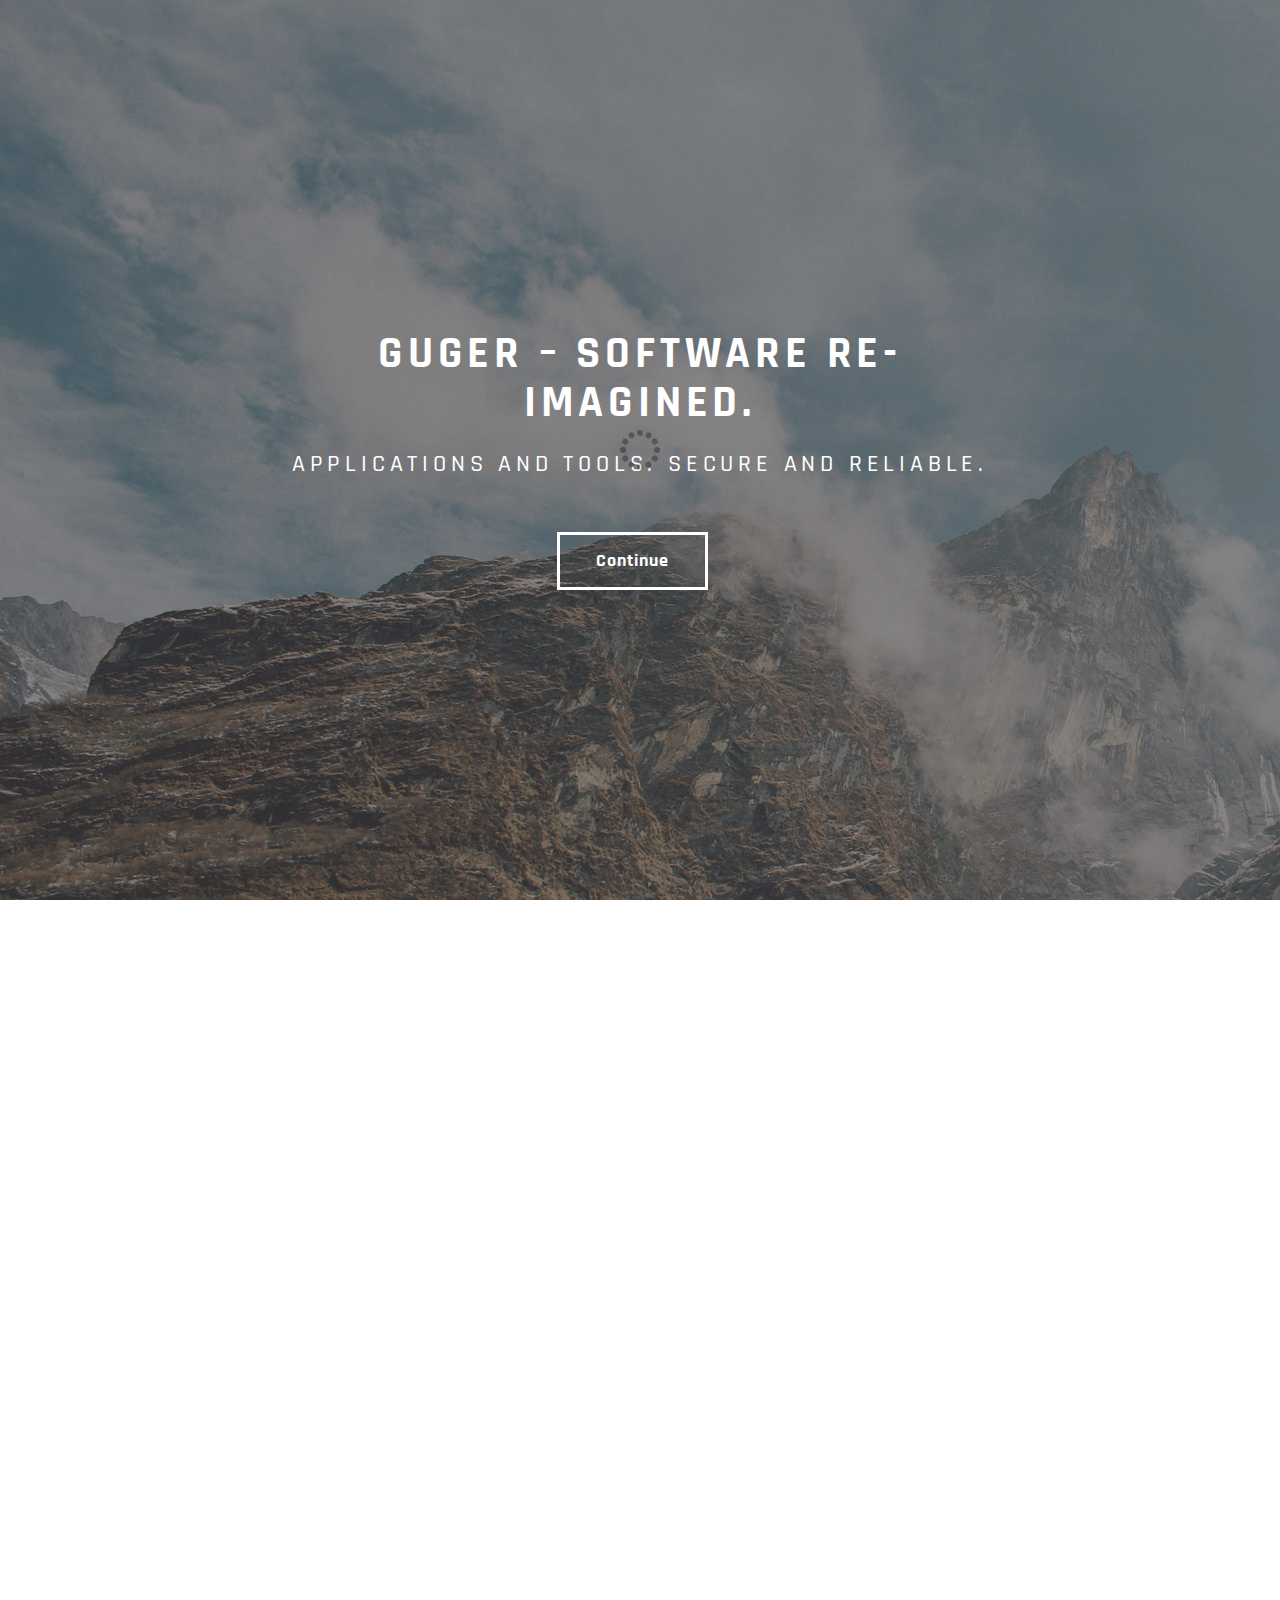
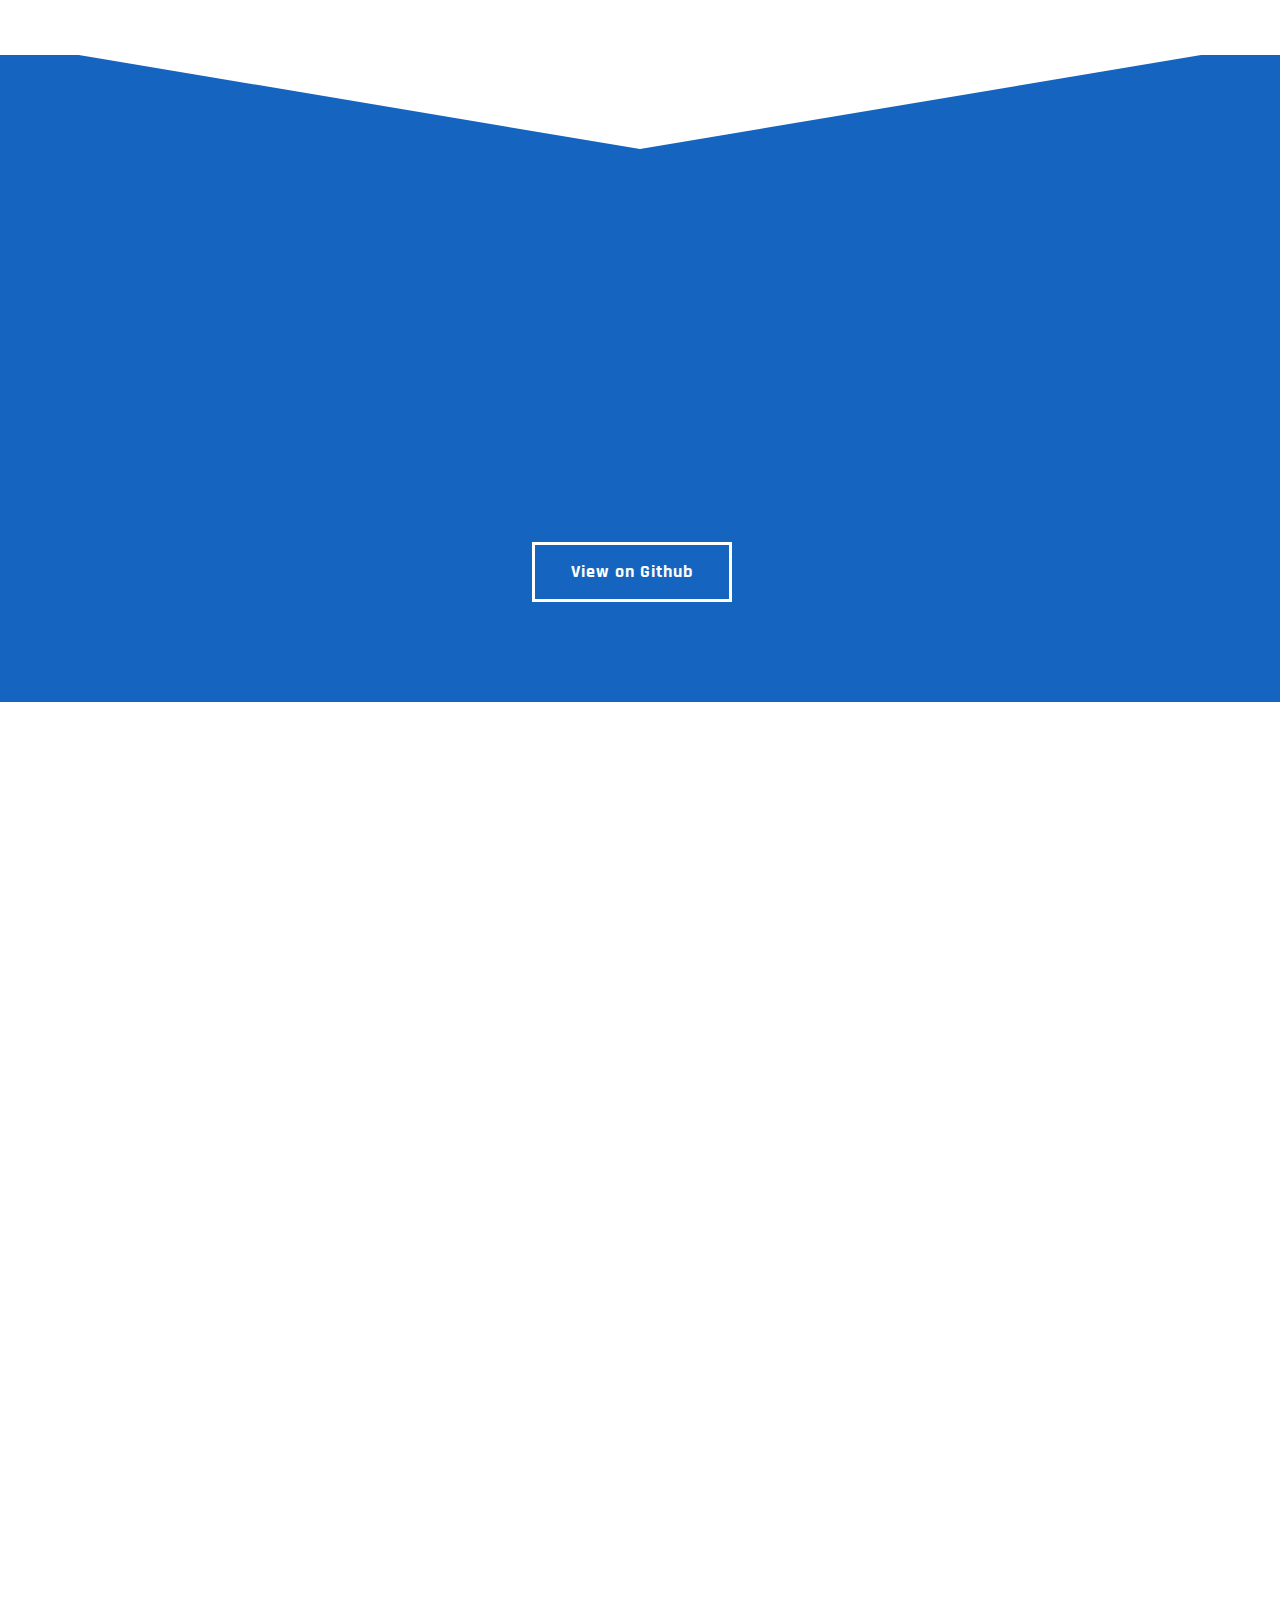
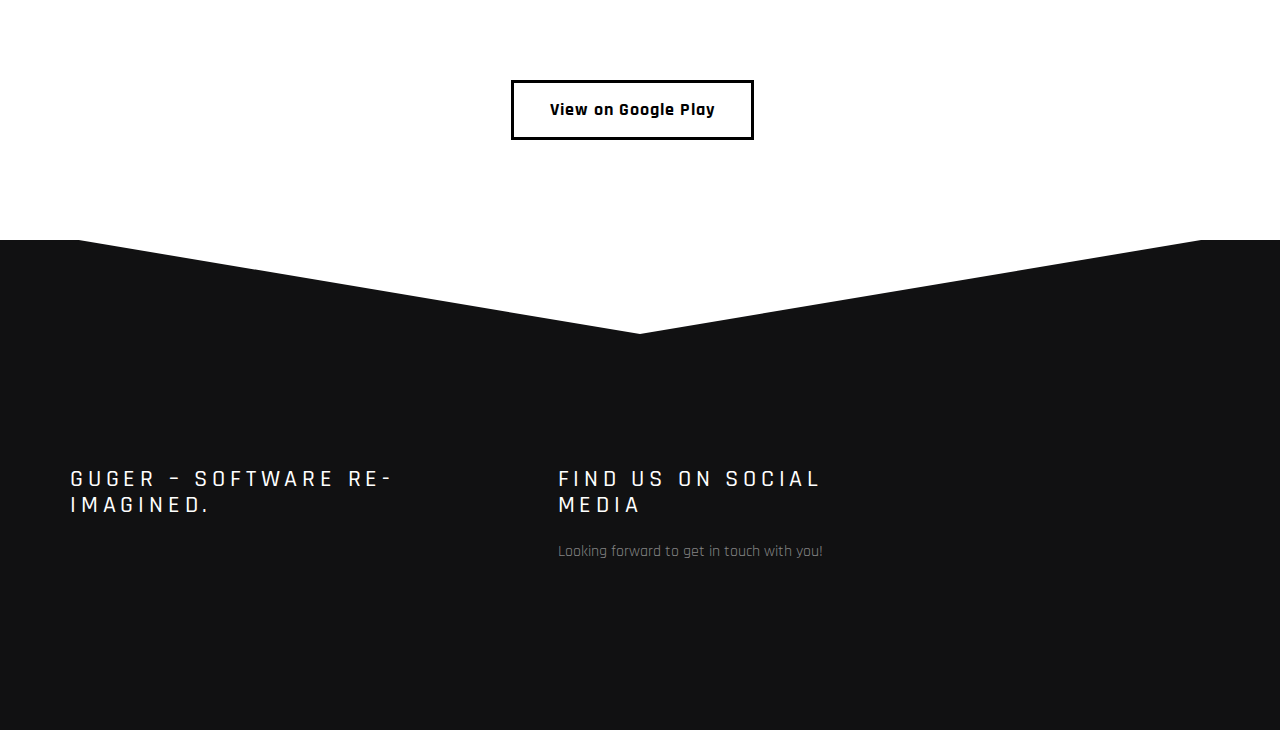
<file: index.html>
<!DOCTYPE html>
<html lang="en">
<head>
    <!-- Global site tag (gtag.js) - Google Analytics -->
    <script async src="https://www.googletagmanager.com/gtag/js?id=UA-146962794-1"></script>
    <script>
        window.dataLayer = window.dataLayer || [];

        function gtag() {
            dataLayer.push(arguments);
        }

        gtag('js', new Date());

        gtag('config', 'UA-146962794-1');
    </script>

    <meta charset="utf-8">

    <title>Guger &ndash; Software re-imagined.</title>

    <meta http-equiv="X-UA-Compatible" content="IE=Edge">
    <meta name="viewport" content="width=device-width, initial-scale=1">
    <meta name="keywords" content="">
    <meta name="description" content="">

    <link rel="shortcut icon" type="image/x-icon" href="images/logo.png">

    <!-- stylesheets css -->
    <link rel="stylesheet" href="css/bootstrap.min.css">
    <link rel="stylesheet" href="css/animate.min.css">

    <link rel="stylesheet" href="css/et-line-font.css">
    <link rel="stylesheet" href="css/font-awesome.min.css">

    <link rel="stylesheet" href="css/vegas.min.css">
    <link rel="stylesheet" href="css/style.css">

    <link href='https://fonts.googleapis.com/css?family=Rajdhani:400,500,700' rel='stylesheet' type='text/css'>

</head>
<body>

<!-- preloader section -->
<section class="preloader">
    <div class="sk-circle">
        <div class="sk-circle1 sk-child"></div>
        <div class="sk-circle2 sk-child"></div>
        <div class="sk-circle3 sk-child"></div>
        <div class="sk-circle4 sk-child"></div>
        <div class="sk-circle5 sk-child"></div>
        <div class="sk-circle6 sk-child"></div>
        <div class="sk-circle7 sk-child"></div>
        <div class="sk-circle8 sk-child"></div>
        <div class="sk-circle9 sk-child"></div>
        <div class="sk-circle10 sk-child"></div>
        <div class="sk-circle11 sk-child"></div>
        <div class="sk-circle12 sk-child"></div>
    </div>
</section>

<!-- home section -->
<section id="home" style="background-image: url('images/slide-1.jpg')">
    <div class="container">
        <div class="row">

            <div class="col-md-offset-2 col-md-8 col-sm-12">
                <div class="home-thumb">
                    <h1 class="wow fadeInUp" data-wow-delay="0.4s">Guger – Software re-imagined.</h1>
                    <h3 class="wow fadeInUp" data-wow-delay="0.6s">Applications and tools. Secure and reliable.</h3>
                    <a href="#about" class="btn btn-lg btn-default smoothScroll wow fadeInUp hidden-xs"
                       data-wow-delay="0.8s">Continue</a>
                </div>
            </div>

        </div>
    </div>
</section>

<!-- about section -->
<section id="about">
    <div class="container">
        <div class="row">

            <div class="col-md-6 col-sm-10">
                <img src="images/logo.png" class="img-responsive wow fadeInUp" alt="Logo">
            </div>

            <div class="col-md-6 col-sm-12">
                <div class="about-thumb">
                    <div class="section-title">
                        <h1 class="wow fadeIn" data-wow-delay="0.2s">About me</h1>
                        <h3 class="wow fadeInUp" data-wow-delay="0.4s">Daniel Guger</h3>
                    </div>
                    <div class="wow fadeInUp" data-wow-delay="0.6s">
                        <p>I am a student based in Austria, currently studying my Master's degree in Mechatronics. I have particular interest in automation
                            technologies, robotics and signal processing.</p>
                        <p>Beside playing trumpet in a local band, I am developing apps for the Android platform in
                            Kotlin. Running, hiking and playing volleyball are my favourite sports.</p>
                    </div>
                </div>
            </div>

        </div>
    </div>
</section>


<!-- feature section -->
<section id="feature">
    <div class="container">
        <div class="row">

            <svg preserveAspectRatio="none" viewBox="0 0 100 102" height="100" width="100%" version="1.1"
                 xmlns="http://www.w3.org/2000/svg" class="svgcolor-light">
                <path d="M0 0 L50 100 L100 0 Z"></path>
            </svg>

            <div class="col-md-4 col-sm-6">
                <div class="media wow fadeInUp" data-wow-delay="0.4s">
                    <div class="media-object media-left">
                        <i class="icon icon-desktop"></i>
                    </div>
                    <div class="media-body">
                        <h2 class="media-heading">Privacy</h2>
                        <p>As a developer, it is a major concern of mine, to keep away from your personal data. If
                            you're interested in which data is collected, and why, please have a look at my <a
                                    href="privacy/notes.html">privacy notes</a>.</p>
                    </div>
                </div>
            </div>

            <div class="col-md-4 col-sm-6">
                <div class="media wow fadeInUp" data-wow-delay="0.8s">
                    <div class="media-object media-left">
                        <i class="icon icon-refresh"></i>
                    </div>
                    <div class="media-body">
                        <h2 class="media-heading">Open Source</h2>
                        <p>Sincerity creates confidence. Open sourcing apps is the best way to accomplish a basis of
                            trust. Together, we are able to create something new. Re-imagine ideas.</p>
                    </div>
                </div>
            </div>

            <div class="col-md-4 col-sm-8">
                <div class="media wow fadeInUp" data-wow-delay="1.2s">
                    <div class="media-object media-left">
                        <i class="icon icon-chat"></i>
                    </div>
                    <div class="media-body">
                        <h2 class="media-heading">Contribute</h2>
                        <p>Feel free to have a look on my code, submit issues, bring-up new ideas or contribute to my
                            projects. We are looking forward to your pull request!</p>
                    </div>
                </div>
            </div>

            <div class="clearfix text-center col-md-12 col-sm-12">
                <a href="https://github.com/guger" class="btn btn-default smoothScroll">View on Github</a>
            </div>

        </div>
    </div>
</section>

<!-- projects section -->
<section id="projects">
    <div class="container">
        <div class="row">

            <div class="col-md-offset-2 col-md-8 col-sm-12">
                <div class="section-title">
                    <h1 class="wow fadeInUp" data-wow-delay="0.3s">Projects</h1>
                    <p class="wow fadeInUp" data-wow-delay="0.4s">Sophisticatedly developed applications for Android and more.</p>
                </div>
            </div>

            <div class="col-md-6 col-sm-12">
                <img src="images/moneybook.svg" class="img-responsive wow fadeInUp" alt="MoneyBook">
            </div>

            <div class="col-md-6 col-sm-12">
                <div class="section-title">
                    <h1 class="wow fadeIn" data-wow-delay="0.4s">MoneyBook</h1>
                    <h3 class="wow fadeInUp" data-wow-delay="0.6s">Stay on top of your finances.</h3>
                </div>
                <div class="wow fadeInUp" data-wow-delay="0.8s">
                    <p>MoneyBook is an open-source finance manager, inspired by Google's Material Design Study Rally.<br><br>

                        - Create transactions and assign them to accounts, to always have an eye on your current balance.<br>
                        - Get reminded about claims and debts using the reminder feature when entering a due.<br>
                        - Assign contacts to dues, and send them a reminder message directly within the app.<br>
                        - Create monthly budgets and organize your expenses. Always have an overview on what's left.<br>
                </div>
            </div>

            <div class="clearfix text-center col-md-12 col-sm-12">
                <a href="https://play.google.com/store/apps/details?id=at.guger.moneybook" class="btn btn-default smoothScroll">View on Google Play</a>
            </div>
        </div>
    </div>
</section>

<!-- footer section -->
<footer>
    <div class="container">
        <div class="row">

            <svg class="svgcolor-light" preserveAspectRatio="none" viewBox="0 0 100 102" height="100" width="100%"
                 version="1.1" xmlns="http://www.w3.org/2000/svg">
                <path d="M0 0 L50 100 L100 0 Z"></path>
            </svg>

            <div class="col-md-4 col-sm-6">
                <h2>Guger – Software re-imagined.</h2>
                <div class="wow fadeInUp" data-wow-delay="0.3s">
                    <p><a href="https://guger.github.io">https://guger.github.io</a></p>
                </div>
                <div class="wow fadeInUp" data-wow-delay="0.6s">
                    <p class="copyright-text">Copyright &copy; 2024 Daniel Guger<br>
                </div>
            </div>

            <div class="col-md-1 col-sm-1"></div>

            <div class="col-md-4 col-sm-5">
                <h2>Find us on Social Media</h2>
                <p>Looking forward to get in touch with you!</p>
                <ul class="social-icon">
                    <li><a href="https://instagram.com/daniel.guger" class="fa fa-instagram wow bounceIn"
                           data-wow-delay="0.7s"></a></li>
                    <li><a href="https://twitter.com/danielguger" class="fa fa-twitter wow bounceIn"
                           data-wow-delay="0.9s"></a></li>
                    <li><a href="https://www.linkedin.com/in/daniel-guger/" class="fa fa-linkedin wow bounceIn"
                           data-wow-delay="1.1s"></a></li>
                    <li><a href="https://github.com/guger" class="fa fa-github wow bounceIn" data-wow-delay="1.3s"></a>
                    </li>
                    <li><a href="mailto:guger.daniel@gmail.com" class="fa fa-envelope wow bounceIn"
                           data-wow-delay="1.5s"></a></li>
                </ul>
            </div>

        </div>
    </div>
</footer>

<!-- Back top -->
<a href="#back-top" class="go-top"><i class="fa fa-angle-up"></i></a>

<!-- javscript js -->
<script src="js/jquery.js"></script>
<script src="js/bootstrap.min.js"></script>

<script src="js/vegas.min.js"></script>

<script src="js/wow.min.js"></script>
<script src="js/smoothscroll.js"></script>
<script src="js/custom.js"></script>

</body>
</html>
</file>
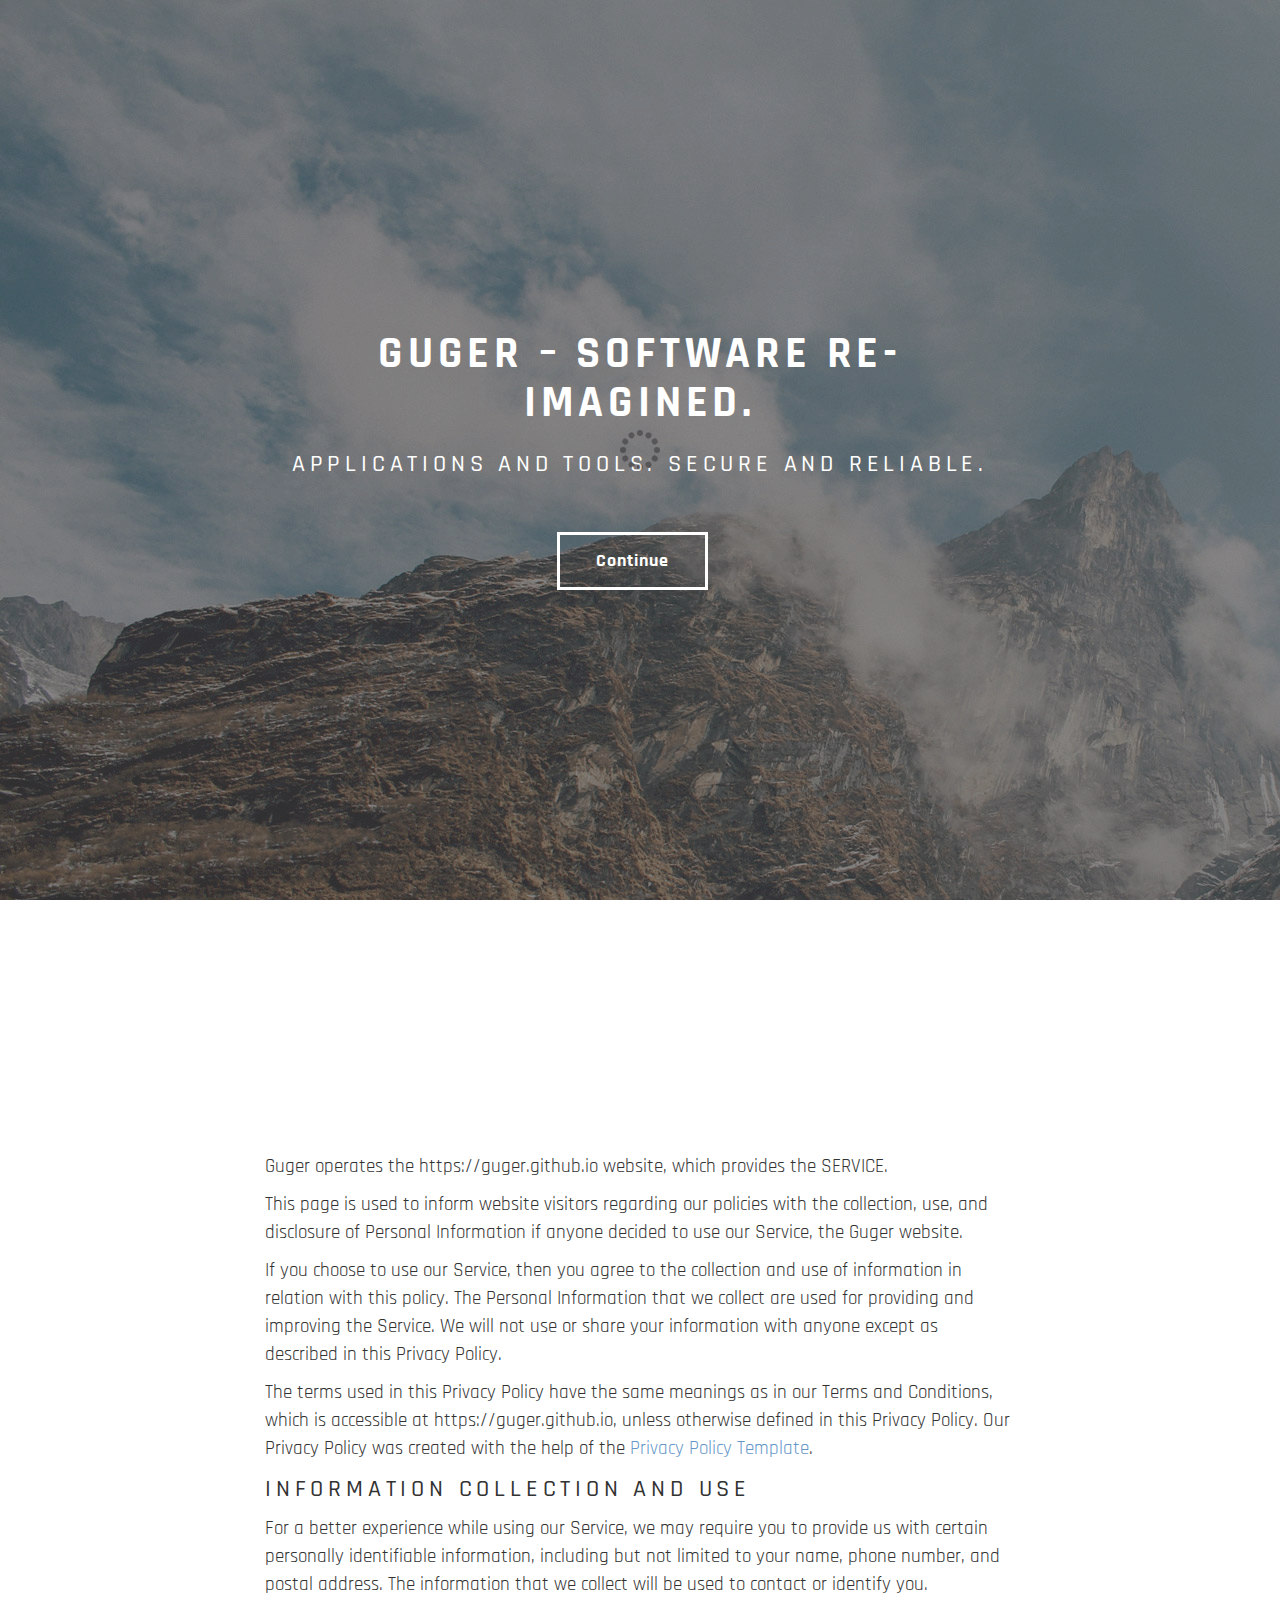
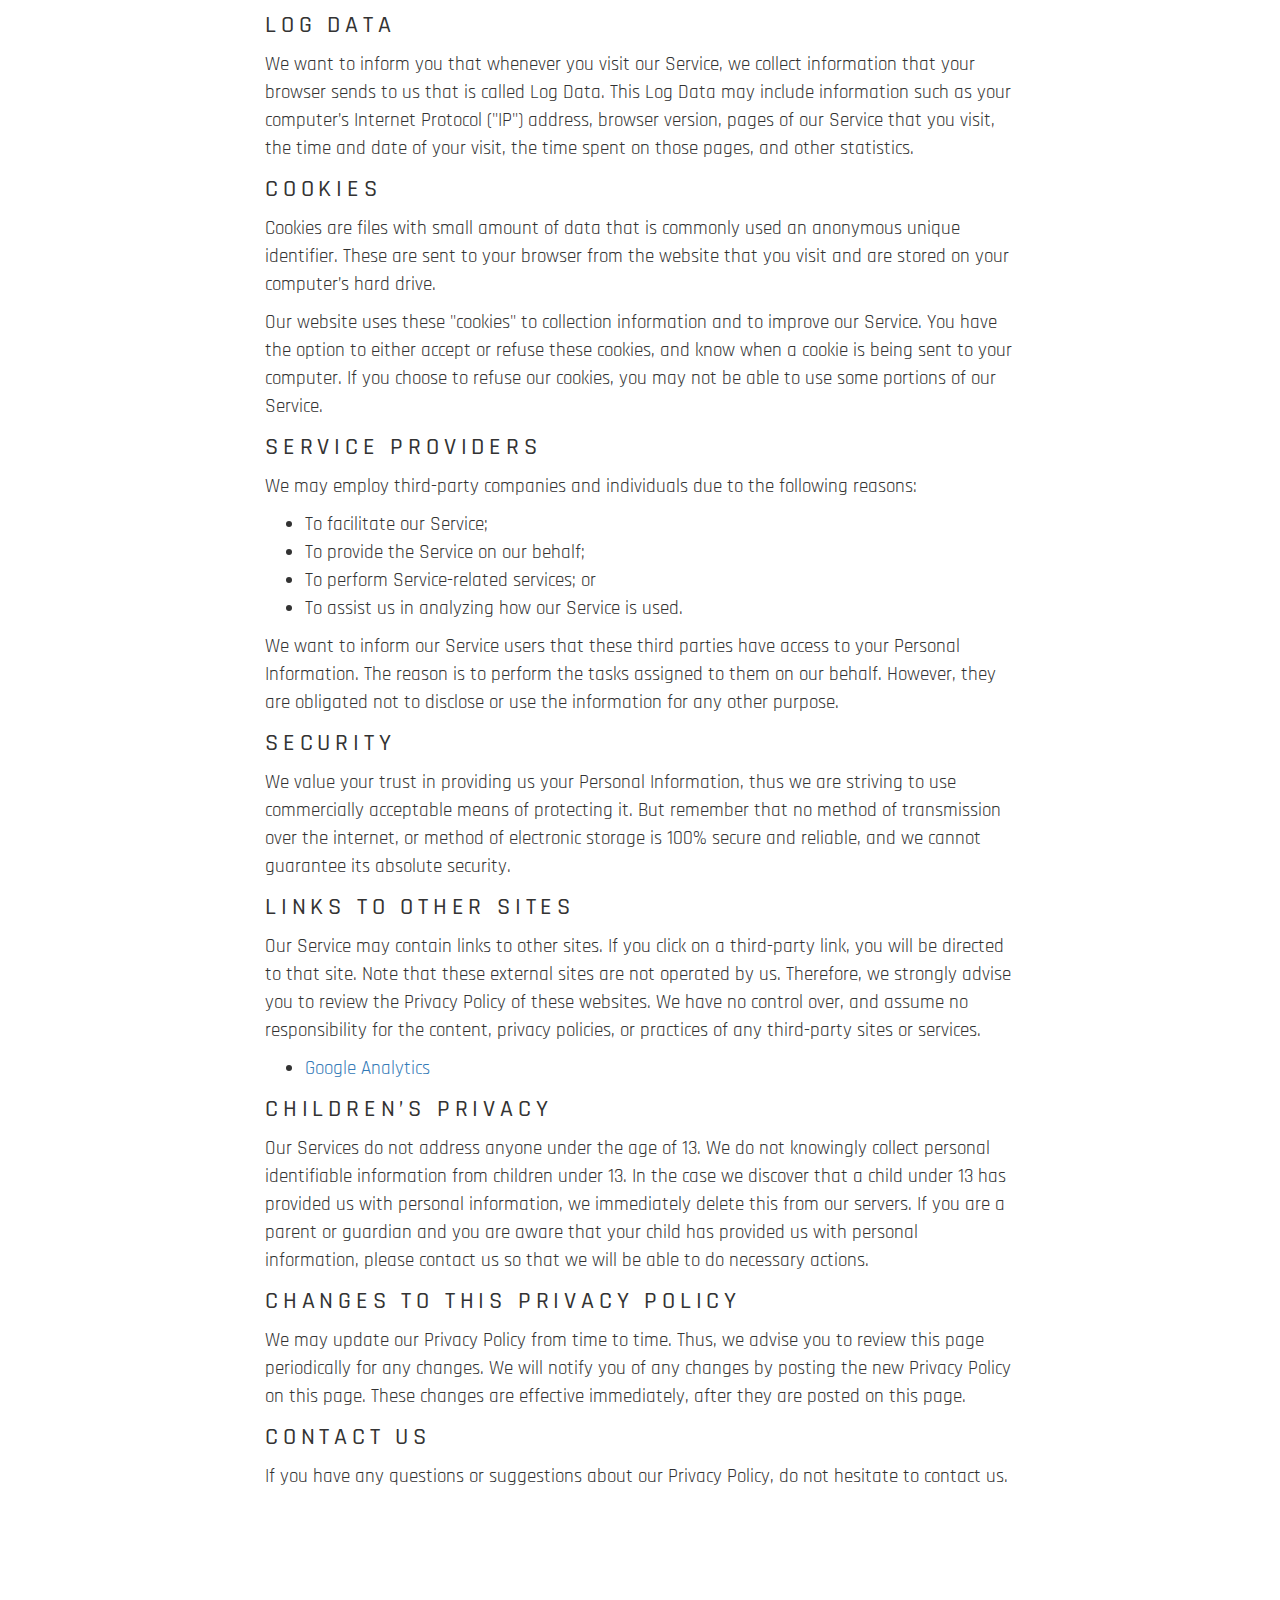
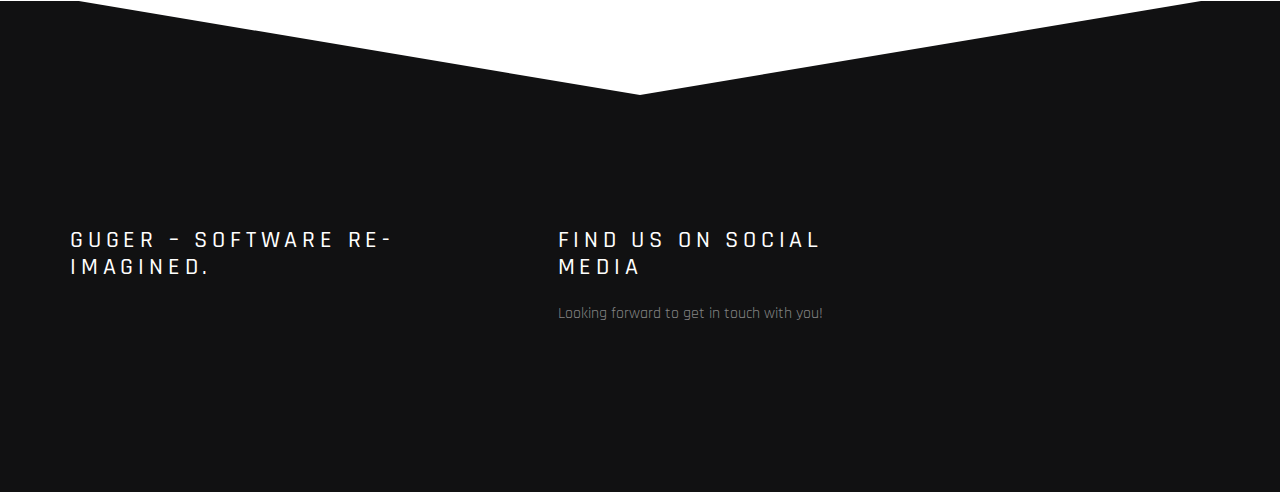
<file: privacy/index.html>
<!DOCTYPE html>
<html lang="en">
<head>
    <!-- Global site tag (gtag.js) - Google Analytics -->
    <script async src="https://www.googletagmanager.com/gtag/js?id=UA-146962794-1"></script>
    <script>
        window.dataLayer = window.dataLayer || [];

        function gtag() {
            dataLayer.push(arguments);
        }

        gtag('js', new Date());

        gtag('config', 'UA-146962794-1');
    </script>

    <meta charset="utf-8">

    <title>Guger &ndash; Software re-imagined.</title>

    <meta http-equiv="X-UA-Compatible" content="IE=Edge">
    <meta name="viewport" content="width=device-width, initial-scale=1">
    <meta name="keywords" content="">
    <meta name="description" content="">

    <link rel="shortcut icon" type="image/x-icon" href="../images/logo.png">

    <!-- stylesheets css -->
    <link rel="stylesheet" href="../css/bootstrap.min.css">
    <link rel="stylesheet" href="../css/animate.min.css">

    <link rel="stylesheet" href="../css/et-line-font.css">
    <link rel="stylesheet" href="../css/font-awesome.min.css">

    <link rel="stylesheet" href="../css/vegas.min.css">
    <link rel="stylesheet" href="../css/style.css">

    <link href='https://fonts.googleapis.com/css?family=Rajdhani:400,500,700' rel='stylesheet' type='text/css'>

</head>
<body>

<!-- preloader section -->
<section class="preloader">
    <div class="sk-circle">
        <div class="sk-circle1 sk-child"></div>
        <div class="sk-circle2 sk-child"></div>
        <div class="sk-circle3 sk-child"></div>
        <div class="sk-circle4 sk-child"></div>
        <div class="sk-circle5 sk-child"></div>
        <div class="sk-circle6 sk-child"></div>
        <div class="sk-circle7 sk-child"></div>
        <div class="sk-circle8 sk-child"></div>
        <div class="sk-circle9 sk-child"></div>
        <div class="sk-circle10 sk-child"></div>
        <div class="sk-circle11 sk-child"></div>
        <div class="sk-circle12 sk-child"></div>
    </div>
</section>

<!-- home section -->
<section id="home" style="background-image: url('../images/slide-1.jpg')">
    <div class="container">
        <div class="row">

            <div class="col-md-offset-2 col-md-8 col-sm-12">
                <div class="home-thumb">
                    <h1 class="wow fadeInUp" data-wow-delay="0.4s">Guger – Software re-imagined.</h1>
                    <h3 class="wow fadeInUp" data-wow-delay="0.6s">Applications and tools. Secure and reliable.</h3>
                    <a href="#about" class="btn btn-lg btn-default smoothScroll wow fadeInUp hidden-xs"
                       data-wow-delay="0.8s">Continue</a>
                </div>
            </div>

        </div>
    </div>
</section>

<section id="about">
    <div class="container">
        <div class="row">

            <div class="col-md-offset-2 col-md-8 col-sm-12">
                <div class="section-title">
                    <h1 class="wow fadeIn" data-wow-delay="0.2s">Privacy Policy</h1>
                    <h3 class="wow fadeInUp" data-wow-delay="0.4s">Website</h3>
                </div>
                <p>Guger operates the https://guger.github.io website, which provides the SERVICE.</p>

                <p>This page is used to inform website visitors regarding our policies with the collection, use, and disclosure of Personal Information if anyone decided to use our
                    Service, the Guger website.</p>

                <p>If you choose to use our Service, then you agree to the collection and use of information in relation with this policy. The Personal Information that we collect
                    are used for providing and improving the Service. We will not use or share your information with anyone except as described in this Privacy Policy.</p>

                <p>The terms used in this Privacy Policy have the same meanings as in our Terms and Conditions, which is accessible at https://guger.github.io, unless otherwise
                    defined in this Privacy Policy. Our Privacy Policy was created with the help of the <a href="https://www.privacypolicytemplate.net">Privacy Policy Template</a>.
                </p>

                <h3>Information Collection and Use</h3>

                <p>For a better experience while using our Service, we may require you to provide us with certain personally identifiable information, including but not limited to
                    your name, phone number, and postal address. The information that we collect will be used to contact or identify you.</p>

                <h3>Log Data</h3>

                <p>We want to inform you that whenever you visit our Service, we collect information that your browser sends to us that is called Log Data. This Log Data may
                    include information such as your computer’s Internet Protocol ("IP") address, browser version, pages of our Service that you visit, the time and date of your
                    visit, the time spent on those pages, and other statistics.</p>

                <h3>Cookies</h3>

                <p>Cookies are files with small amount of data that is commonly used an anonymous unique identifier. These are sent to your browser from the website that you visit
                    and are stored on your computer’s hard drive.</p>

                <p>Our website uses these "cookies" to collection information and to improve our Service. You have the option to either accept or refuse these cookies, and know
                    when a cookie is being sent to your computer. If you choose to refuse our cookies, you may not be able to use some portions of our Service.</p>

                <h3>Service Providers</h3>

                <p>We may employ third-party companies and individuals due to the following reasons:</p>

                <ul>
                    <li>To facilitate our Service;</li>
                    <li>To provide the Service on our behalf;</li>
                    <li>To perform Service-related services; or</li>
                    <li>To assist us in analyzing how our Service is used.</li>
                </ul>

                <p>We want to inform our Service users that these third parties have access to your Personal Information. The reason is to perform the tasks assigned to them on our
                    behalf. However, they are obligated not to disclose or use the information for any other purpose.</p>

                <h3>Security</h3>

                <p>We value your trust in providing us your Personal Information, thus we are striving to use commercially acceptable means of protecting it. But remember that no
                    method of transmission over the internet, or method of electronic storage is 100% secure and reliable, and we cannot guarantee its absolute security.</p>

                <h3>Links to Other Sites</h3>

                <p>Our Service may contain links to other sites. If you click on a third-party link, you will be directed to that site. Note that these external sites are not
                    operated by us. Therefore, we strongly advise you to review the Privacy Policy of these websites. We have no control over, and assume no responsibility for the
                    content, privacy policies, or practices of any third-party sites or services.</p>

                <ul>
                    <li><a href="https://https://policies.google.com/privacy?">Google Analytics</a></li>
                </ul>

                <h3>Children’s Privacy</h3>

                <p>Our Services do not address anyone under the age of 13. We do not knowingly collect personal identifiable information from children under 13. In the case we
                    discover that a child under 13 has provided us with personal information, we immediately delete this from our servers. If you are a parent or guardian and you
                    are aware that your child has provided us with personal information, please contact us so that we will be able to do necessary actions.</p>

                <h3>Changes to This Privacy Policy</h3>

                <p>We may update our Privacy Policy from time to time. Thus, we advise you to review this page periodically for any changes. We will notify you of any changes by
                    posting the new Privacy Policy on this page. These changes are effective immediately, after they are posted on this page.</p>

                <h3>Contact Us</h3>

                <p>If you have any questions or suggestions about our Privacy Policy, do not hesitate to contact us.</p>
            </div>

        </div>
    </div>
</section>

<!-- footer section -->
<footer>
    <div class="container">
        <div class="row">

            <svg class="svgcolor-light" preserveAspectRatio="none" viewBox="0 0 100 102" height="100" width="100%"
                 version="1.1" xmlns="http://www.w3.org/2000/svg">
                <path d="M0 0 L50 100 L100 0 Z"></path>
            </svg>

            <div class="col-md-4 col-sm-6">
                <h2>Guger – Software re-imagined.</h2>
                <div class="wow fadeInUp" data-wow-delay="0.3s">
                    <p><a href="https://guger.github.io">https://guger.github.io</a></p>
                </div>
                <div class="wow fadeInUp" data-wow-delay="0.6s">
                    <p class="copyright-text">Copyright &copy; 2024 Daniel Guger<br>
                </div>
            </div>

            <div class="col-md-1 col-sm-1"></div>

            <div class="col-md-4 col-sm-5">
                <h2>Find us on Social Media</h2>
                <p>Looking forward to get in touch with you!</p>
                <ul class="social-icon">
                    <li><a href="https://instagram.com/daniel.guger" class="fa fa-instagram wow bounceIn"
                           data-wow-delay="0.7s"></a></li>
                    <li><a href="https://twitter.com/danielguger" class="fa fa-twitter wow bounceIn"
                           data-wow-delay="0.9s"></a></li>
                    <li><a href="https://www.linkedin.com/in/daniel-guger/" class="fa fa-linkedin wow bounceIn"
                           data-wow-delay="1.1s"></a></li>
                    <li><a href="https://github.com/guger" class="fa fa-github wow bounceIn" data-wow-delay="1.3s"></a>
                    </li>
                    <li><a href="mailto:guger.daniel@gmail.com" class="fa fa-envelope wow bounceIn"
                           data-wow-delay="1.5s"></a></li>
                </ul>
            </div>

        </div>
    </div>
</footer>

<!-- Back top -->
<a href="#back-top" class="go-top"><i class="fa fa-angle-up"></i></a>

<!-- javscript js -->
<script src="../js/jquery.js"></script>
<script src="../js/bootstrap.min.js"></script>

<script src="../js/vegas.min.js"></script>

<script src="../js/wow.min.js"></script>
<script src="../js/smoothscroll.js"></script>
<script src="../js/custom.js"></script>

</body>
</html>
</file>
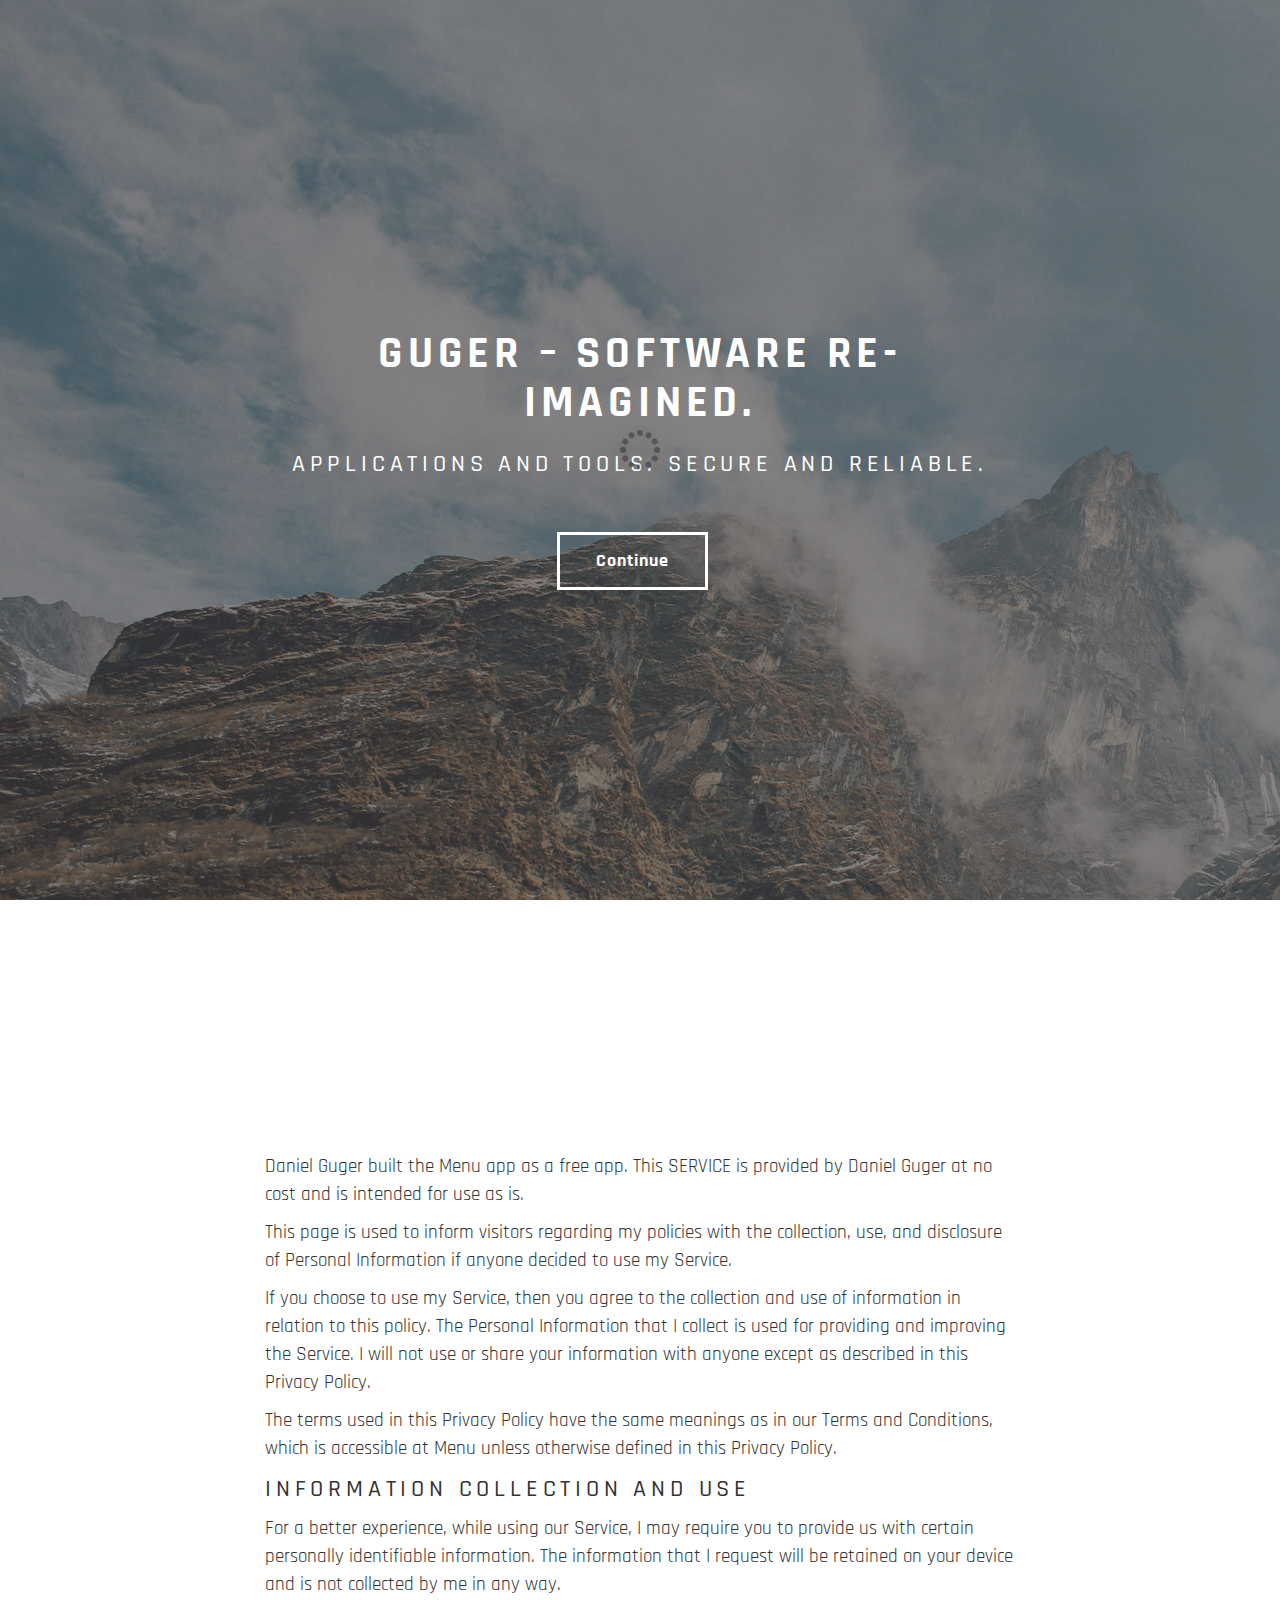
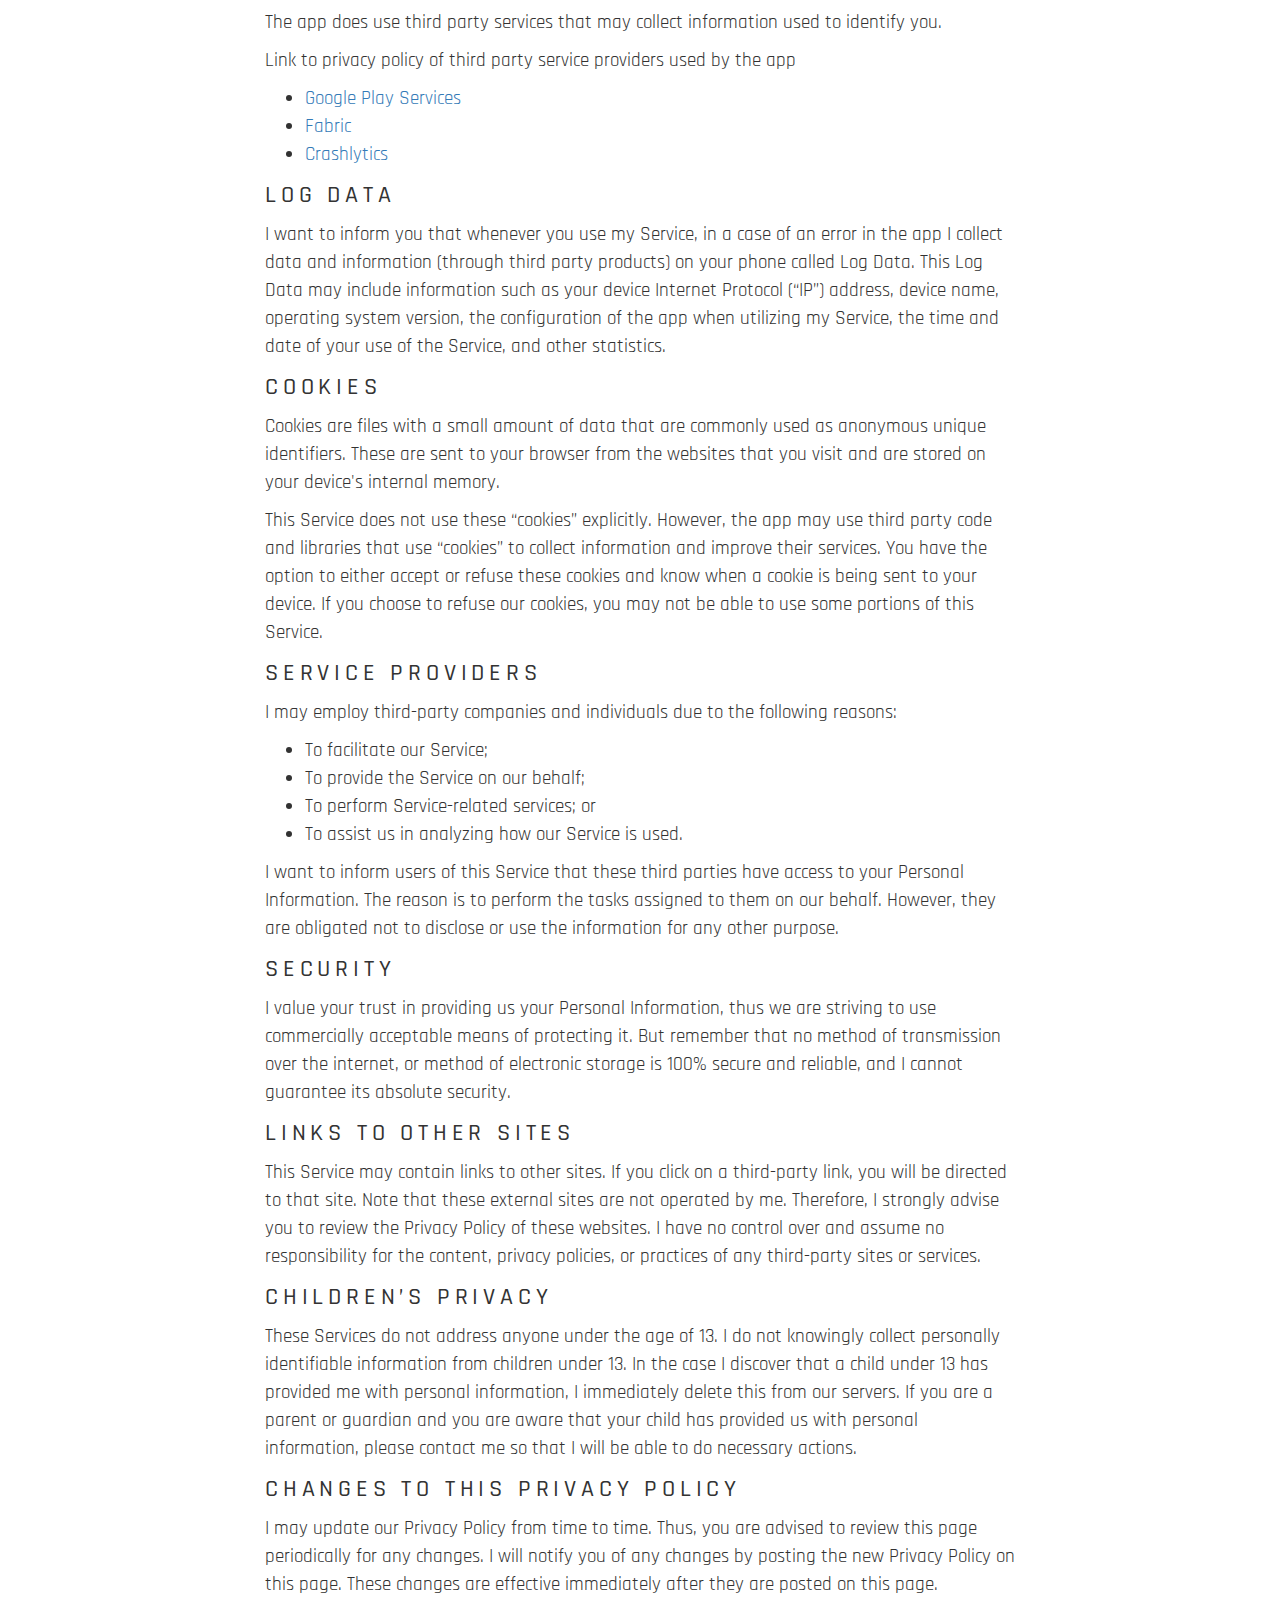
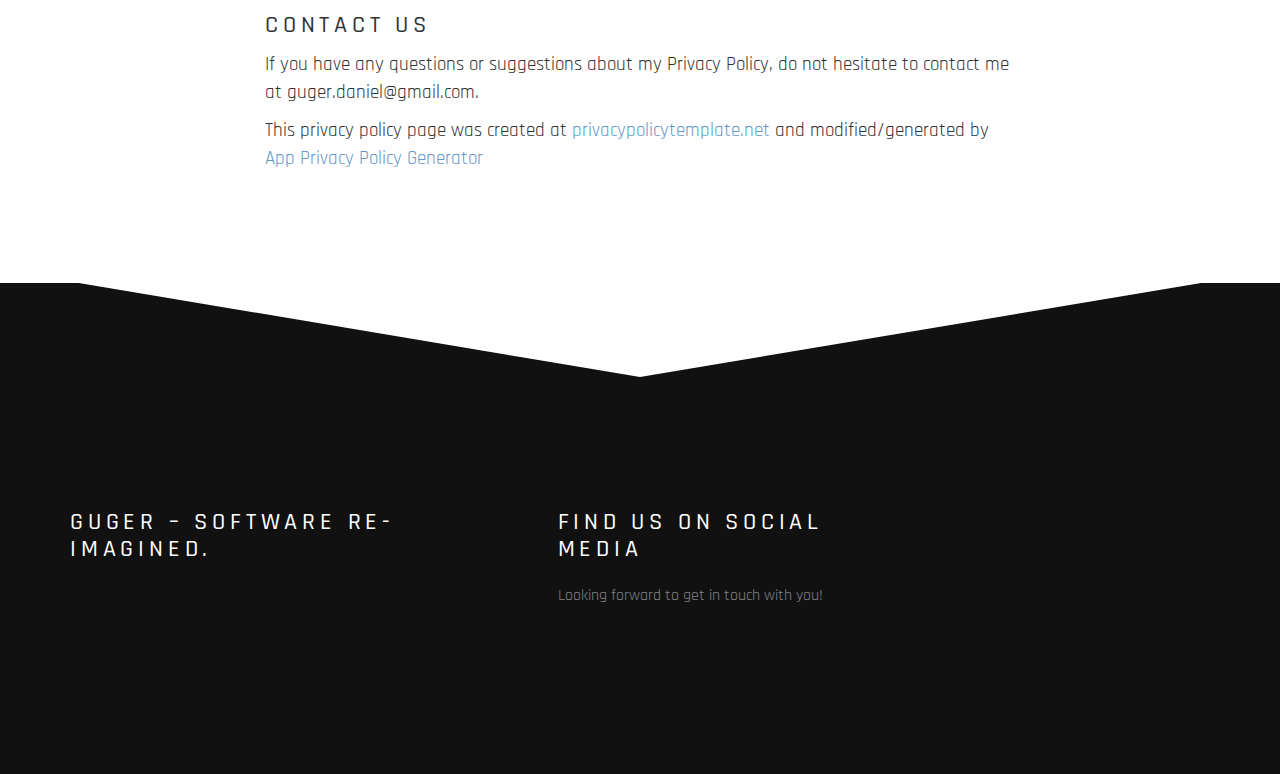
<file: privacy/menu.html>
<!DOCTYPE html>
<html lang="en">
<head>
    <!-- Global site tag (gtag.js) - Google Analytics -->
    <script async src="https://www.googletagmanager.com/gtag/js?id=UA-146962794-1"></script>
    <script>
        window.dataLayer = window.dataLayer || [];

        function gtag() {
            dataLayer.push(arguments);
        }

        gtag('js', new Date());

        gtag('config', 'UA-146962794-1');
    </script>

    <meta charset="utf-8">

    <title>Guger &ndash; Software re-imagined.</title>

    <meta http-equiv="X-UA-Compatible" content="IE=Edge">
    <meta name="viewport" content="width=device-width, initial-scale=1">
    <meta name="keywords" content="">
    <meta name="description" content="">

    <link rel="shortcut icon" type="image/x-icon" href="../images/logo.png">

    <!-- stylesheets css -->
    <link rel="stylesheet" href="../css/bootstrap.min.css">
    <link rel="stylesheet" href="../css/animate.min.css">

    <link rel="stylesheet" href="../css/et-line-font.css">
    <link rel="stylesheet" href="../css/font-awesome.min.css">

    <link rel="stylesheet" href="../css/vegas.min.css">
    <link rel="stylesheet" href="../css/style.css">

    <link href='https://fonts.googleapis.com/css?family=Rajdhani:400,500,700' rel='stylesheet' type='text/css'>

</head>
<body>

<!-- preloader section -->
<section class="preloader">
    <div class="sk-circle">
        <div class="sk-circle1 sk-child"></div>
        <div class="sk-circle2 sk-child"></div>
        <div class="sk-circle3 sk-child"></div>
        <div class="sk-circle4 sk-child"></div>
        <div class="sk-circle5 sk-child"></div>
        <div class="sk-circle6 sk-child"></div>
        <div class="sk-circle7 sk-child"></div>
        <div class="sk-circle8 sk-child"></div>
        <div class="sk-circle9 sk-child"></div>
        <div class="sk-circle10 sk-child"></div>
        <div class="sk-circle11 sk-child"></div>
        <div class="sk-circle12 sk-child"></div>
    </div>
</section>

<!-- home section -->
<section id="home" style="background-image: url('../images/slide-1.jpg')">
    <div class="container">
        <div class="row">

            <div class="col-md-offset-2 col-md-8 col-sm-12">
                <div class="home-thumb">
                    <h1 class="wow fadeInUp" data-wow-delay="0.4s">Guger – Software re-imagined.</h1>
                    <h3 class="wow fadeInUp" data-wow-delay="0.6s">Applications and tools. Secure and reliable.</h3>
                    <a href="#about" class="btn btn-lg btn-default smoothScroll wow fadeInUp hidden-xs"
                       data-wow-delay="0.8s">Continue</a>
                </div>
            </div>

        </div>
    </div>
</section>

<section id="about">
    <div class="container">
        <div class="row">

            <div class="col-md-offset-2 col-md-8 col-sm-12">
                <div class="section-title">
                    <h1 class="wow fadeIn" data-wow-delay="0.2s">Privacy Policy</h1>
                    <h3 class="wow fadeInUp" data-wow-delay="0.4s">Menu</h3>
                </div>
                <p>
                    Daniel Guger built the Menu app as
                    a free app. This SERVICE is provided by
                    Daniel Guger at no cost and is intended for
                    use as is.
                </p>
                <p>
                    This page is used to inform visitors regarding
                    my policies with the collection, use, and
                    disclosure of Personal Information if anyone decided to use
                    my Service.
                </p>
                <p>
                    If you choose to use my Service, then you agree
                    to the collection and use of information in relation to this
                    policy. The Personal Information that I collect is
                    used for providing and improving the Service.
                    I will not use or share your
                    information with anyone except as described in this Privacy
                    Policy.
                </p>
                <p>
                    The terms used in this Privacy Policy have the same meanings
                    as in our Terms and Conditions, which is accessible at
                    Menu unless otherwise defined in this Privacy
                    Policy.
                </p>
                <h3>Information Collection and Use</h3>
                <p>
                    For a better experience, while using our Service,
                    I may require you to provide us with certain
                    personally identifiable information. The
                    information that I request will be
                    retained on your device and is not collected by me in any way.
                </p>
                <p>
                    The app does use third party services that may collect
                    information used to identify you.
                </p>
                <div><p>
                    Link to privacy policy of third party service providers
                    used by the app
                </p>
                    <ul>
                        <li><a href="https://policies.google.com/privacy" target="_blank">Google Play Services</a></li>
                        <li><a href="https://fabric.io/privacy" target="_blank">Fabric</a></li>
                        <li><a href="https://try.crashlytics.com/terms/privacy-policy.pdf" target="_blank">Crashlytics</a></li>
                    </ul>
                </div>
                <h3>Log Data</h3>
                <p>
                    I want to inform you that whenever
                    you use my Service, in a case of an error in the
                    app I collect data and information (through third
                    party products) on your phone called Log Data. This Log Data
                    may include information such as your device Internet
                    Protocol (“IP”) address, device name, operating system
                    version, the configuration of the app when utilizing
                    my Service, the time and date of your use of the
                    Service, and other statistics.
                </p>
                <h3>Cookies</h3>
                <p>
                    Cookies are files with a small amount of data that are
                    commonly used as anonymous unique identifiers. These are
                    sent to your browser from the websites that you visit and
                    are stored on your device's internal memory.
                </p>
                <p>
                    This Service does not use these “cookies” explicitly.
                    However, the app may use third party code and libraries that
                    use “cookies” to collect information and improve their
                    services. You have the option to either accept or refuse
                    these cookies and know when a cookie is being sent to your
                    device. If you choose to refuse our cookies, you may not be
                    able to use some portions of this Service.
                </p>
                <h3>Service Providers</h3>
                <p>
                    I may employ third-party companies
                    and individuals due to the following reasons:
                </p>
                <ul>
                    <li>To facilitate our Service;</li>
                    <li>To provide the Service on our behalf;</li>
                    <li>To perform Service-related services; or</li>
                    <li>To assist us in analyzing how our Service is used.</li>
                </ul>
                <p>
                    I want to inform users of this
                    Service that these third parties have access to your
                    Personal Information. The reason is to perform the tasks
                    assigned to them on our behalf. However, they are obligated
                    not to disclose or use the information for any other
                    purpose.
                </p>
                <h3>Security</h3>
                <p>
                    I value your trust in providing us
                    your Personal Information, thus we are striving to use
                    commercially acceptable means of protecting it. But remember
                    that no method of transmission over the internet, or method
                    of electronic storage is 100% secure and reliable, and
                    I cannot guarantee its absolute security.
                </p>
                <h3>Links to Other Sites</h3>
                <p>
                    This Service may contain links to other sites. If you click
                    on a third-party link, you will be directed to that site.
                    Note that these external sites are not operated by
                    me. Therefore, I strongly advise you to
                    review the Privacy Policy of these websites.
                    I have no control over and assume no
                    responsibility for the content, privacy policies, or
                    practices of any third-party sites or services.
                </p>
                <h3>Children’s Privacy</h3>
                <p>
                    These Services do not address anyone under the age of 13.
                    I do not knowingly collect personally
                    identifiable information from children under 13. In the case
                    I discover that a child under 13 has provided
                    me with personal information,
                    I immediately delete this from our servers. If you
                    are a parent or guardian and you are aware that your child
                    has provided us with personal information, please contact
                    me so that I will be able to do
                    necessary actions.
                </p>
                <h3>Changes to This Privacy Policy</h3>
                <p>
                    I may update our Privacy Policy from
                    time to time. Thus, you are advised to review this page
                    periodically for any changes. I will
                    notify you of any changes by posting the new Privacy Policy
                    on this page. These changes are effective immediately after
                    they are posted on this page.
                </p>
                <h3>Contact Us</h3>
                <p>
                    If you have any questions or suggestions about
                    my Privacy Policy, do not hesitate to contact
                    me at guger.daniel@gmail.com.
                </p>
                <p>
                    This privacy policy page was created at
                    <a href="https://privacypolicytemplate.net" target="_blank">privacypolicytemplate.net</a>
                    and modified/generated by
                    <a href="https://app-privacy-policy-generator.firebaseapp.com" target="_blank">App Privacy Policy Generator</a></p>
            </div>

        </div>
    </div>
</section>

<!-- footer section -->
<footer>
    <div class="container">
        <div class="row">

            <svg class="svgcolor-light" preserveAspectRatio="none" viewBox="0 0 100 102" height="100" width="100%"
                 version="1.1" xmlns="http://www.w3.org/2000/svg">
                <path d="M0 0 L50 100 L100 0 Z"></path>
            </svg>

            <div class="col-md-4 col-sm-6">
                <h2>Guger – Software re-imagined.</h2>
                <div class="wow fadeInUp" data-wow-delay="0.3s">
                    <p><a href="https://guger.github.io">https://guger.github.io</a></p>
                </div>
                <div class="wow fadeInUp" data-wow-delay="0.6s">
                    <p class="copyright-text">Copyright &copy; 2024 Daniel Guger<br>
                </div>
            </div>

            <div class="col-md-1 col-sm-1"></div>

            <div class="col-md-4 col-sm-5">
                <h2>Find us on Social Media</h2>
                <p>Looking forward to get in touch with you!</p>
                <ul class="social-icon">
                    <li><a href="https://instagram.com/daniel.guger" class="fa fa-instagram wow bounceIn"
                           data-wow-delay="0.7s"></a></li>
                    <li><a href="https://twitter.com/danielguger" class="fa fa-twitter wow bounceIn"
                           data-wow-delay="0.9s"></a></li>
                    <li><a href="https://www.linkedin.com/in/daniel-guger/" class="fa fa-linkedin wow bounceIn"
                           data-wow-delay="1.1s"></a></li>
                    <li><a href="https://github.com/guger" class="fa fa-github wow bounceIn" data-wow-delay="1.3s"></a>
                    </li>
                    <li><a href="mailto:guger.daniel@gmail.com" class="fa fa-envelope wow bounceIn"
                           data-wow-delay="1.5s"></a></li>
                </ul>
            </div>

        </div>
    </div>
</footer>

<!-- Back top -->
<a href="#back-top" class="go-top"><i class="fa fa-angle-up"></i></a>

<!-- javscript js -->
<script src="../js/jquery.js"></script>
<script src="../js/bootstrap.min.js"></script>

<script src="../js/vegas.min.js"></script>

<script src="../js/wow.min.js"></script>
<script src="../js/smoothscroll.js"></script>
<script src="../js/custom.js"></script>

</body>
</html>
</file>
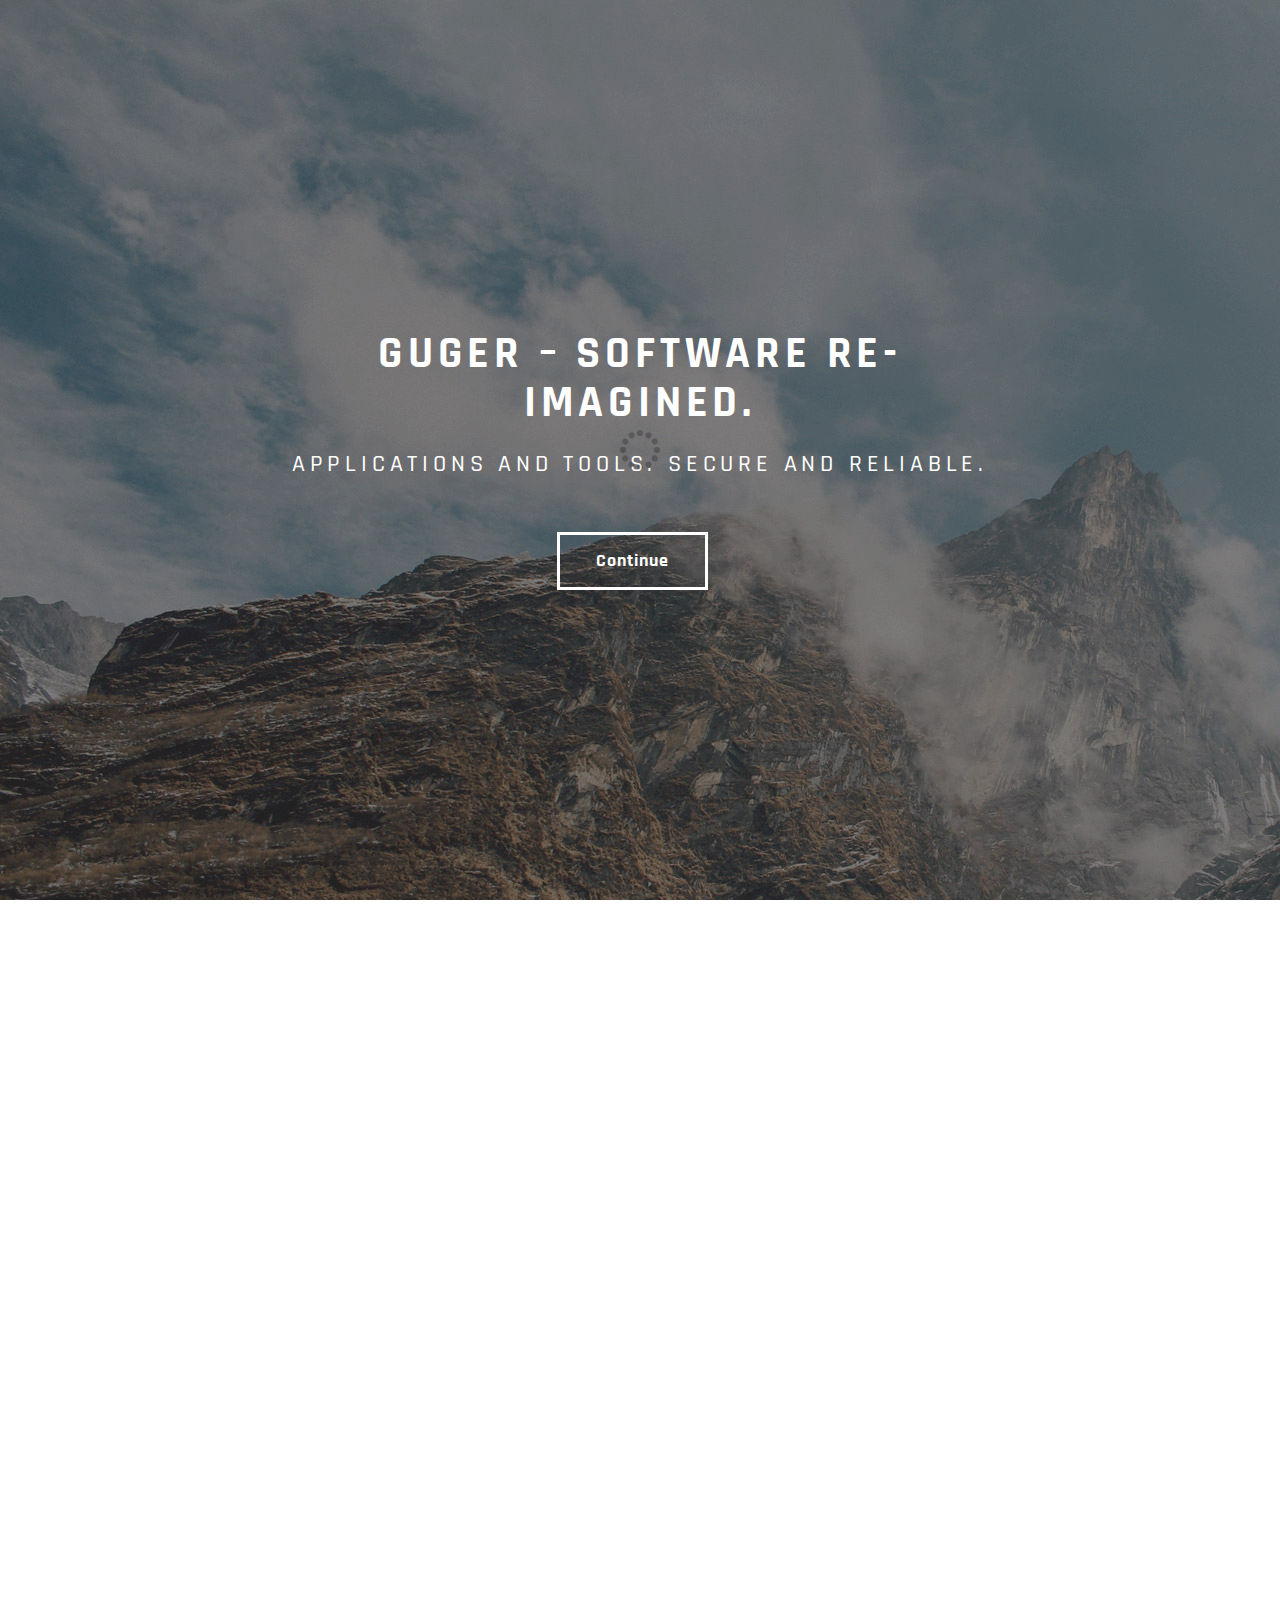
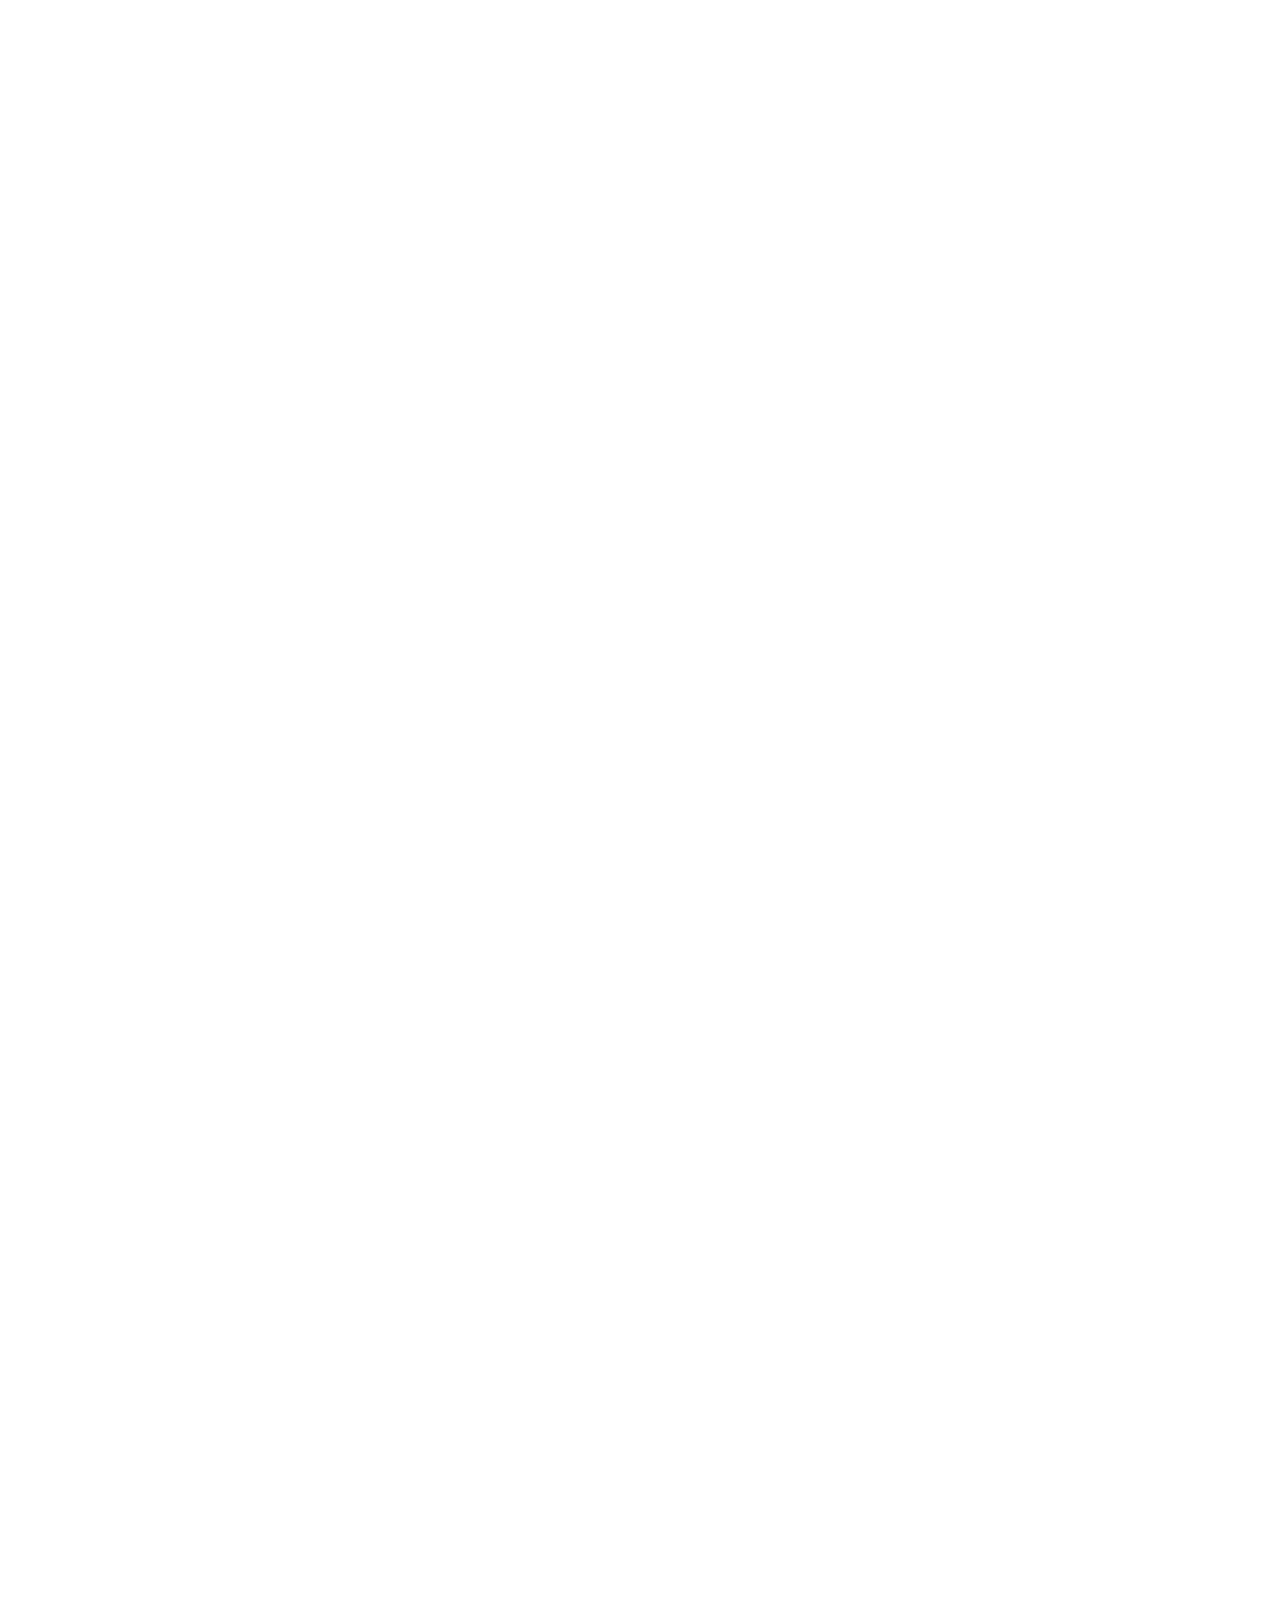
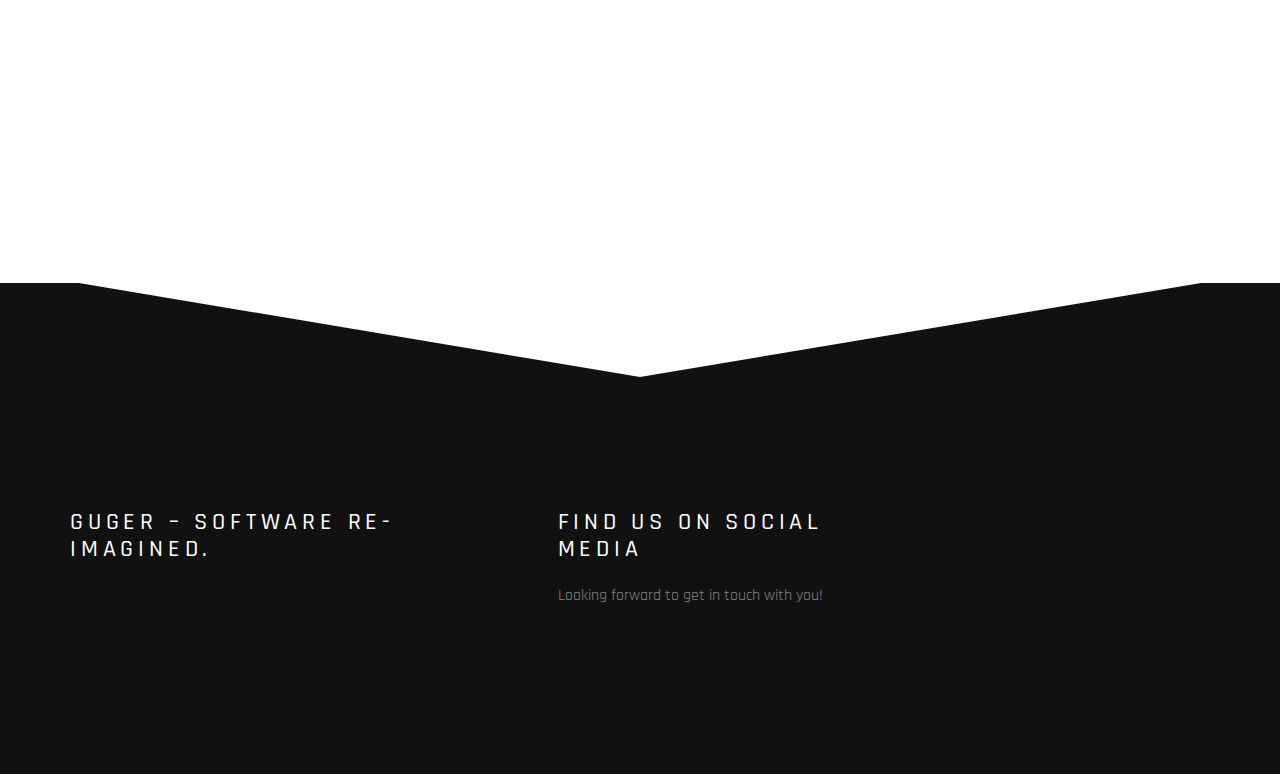
<file: privacy/moneybook.html>
<!DOCTYPE html>
<html lang="en">
<head>
    <!-- Global site tag (gtag.js) - Google Analytics -->
    <script async src="https://www.googletagmanager.com/gtag/js?id=UA-146962794-1"></script>
    <script>
        window.dataLayer = window.dataLayer || [];

        function gtag() {
            dataLayer.push(arguments);
        }

        gtag('js', new Date());

        gtag('config', 'UA-146962794-1');
    </script>

    <meta charset="utf-8">

    <title>Guger &ndash; Software re-imagined.</title>

    <meta http-equiv="X-UA-Compatible" content="IE=Edge">
    <meta name="viewport" content="width=device-width, initial-scale=1">
    <meta name="keywords" content="">
    <meta name="description" content="">

    <link rel="shortcut icon" type="image/x-icon" href="../images/logo.png">

    <!-- stylesheets css -->
    <link rel="stylesheet" href="../css/bootstrap.min.css">
    <link rel="stylesheet" href="../css/animate.min.css">

    <link rel="stylesheet" href="../css/et-line-font.css">
    <link rel="stylesheet" href="../css/font-awesome.min.css">

    <link rel="stylesheet" href="../css/vegas.min.css">
    <link rel="stylesheet" href="../css/style.css">

    <link href='https://fonts.googleapis.com/css?family=Rajdhani:400,500,700' rel='stylesheet' type='text/css'>

</head>
<body>

<!-- preloader section -->
<section class="preloader">
    <div class="sk-circle">
        <div class="sk-circle1 sk-child"></div>
        <div class="sk-circle2 sk-child"></div>
        <div class="sk-circle3 sk-child"></div>
        <div class="sk-circle4 sk-child"></div>
        <div class="sk-circle5 sk-child"></div>
        <div class="sk-circle6 sk-child"></div>
        <div class="sk-circle7 sk-child"></div>
        <div class="sk-circle8 sk-child"></div>
        <div class="sk-circle9 sk-child"></div>
        <div class="sk-circle10 sk-child"></div>
        <div class="sk-circle11 sk-child"></div>
        <div class="sk-circle12 sk-child"></div>
    </div>
</section>

<!-- home section -->
<section id="home" style="background-image: url('../images/slide-1.jpg')">
    <div class="container">
        <div class="row">

            <div class="col-md-offset-2 col-md-8 col-sm-12">
                <div class="home-thumb">
                    <h1 class="wow fadeInUp" data-wow-delay="0.4s">Guger – Software re-imagined.</h1>
                    <h3 class="wow fadeInUp" data-wow-delay="0.6s">Applications and tools. Secure and reliable.</h3>
                    <a href="#about" class="btn btn-lg btn-default smoothScroll wow fadeInUp hidden-xs"
                       data-wow-delay="0.8s">Continue</a>
                </div>
            </div>

        </div>
    </div>
</section>

<section id="about">
    <div class="container">
        <div class="row">

            <div class="col-md-offset-2 col-md-8 col-sm-12">
                <div class="section-title">
                    <h1 class="wow fadeIn" data-wow-delay="0.2s">Privacy Policy</h1>
                    <h3 class="wow fadeInUp" data-wow-delay="0.4s">MoneyBook</h3>
                </div>
                <div class="wow fadeInUp">
                    <p>
                        Daniel Guger built the MoneyBook app as
                        an Open Source app. This SERVICE is provided by
                        Daniel Guger at no cost and is intended for
                        use as is.
                    </p>
                    <p>
                        This page is used to inform visitors regarding
                        my policies with the collection, use, and
                        disclosure of Personal Information if anyone decided to use
                        my Service.
                    </p>
                    <p>
                        If you choose to use my Service, then you agree
                        to the collection and use of information in relation to this
                        policy. The Personal Information that I collect is
                        used for providing and improving the Service.
                        I will not use or share your
                        information with anyone except as described in this Privacy
                        Policy.
                    </p>
                    <p>
                        The terms used in this Privacy Policy have the same meanings
                        as in our Terms and Conditions, which is accessible at
                        MoneyBook unless otherwise defined in this Privacy
                        Policy.
                    </p>
                    <h3>Information Collection and Use</h3>
                    <p>
                        For a better experience, while using our Service,
                        I may require you to provide us with certain
                        personally identifiable information. The
                        information that I request will be
                        retained on your device and is not collected by me in any way.
                    </p>
                    <p>
                        The app does use third party services that may collect
                        information used to identify you.
                    </p>
                    <div><p>
                        Link to privacy policy of third party service providers
                        used by the app
                    </p>
                        <ul>
                            <li><a href="https://www.google.com/policies/privacy/moneybook.html" target="_blank">Google Play Services</a></li><!----><!----><!---->
                            <li><a href="https://fabric.io/privacy" target="_blank">Fabric</a></li>
                            <li><a href="https://try.crashlytics.com/terms/privacy-policy.pdf" target="_blank">Crashlytics</a></li><!----><!----><!----><!----><!----></ul>
                    </div>
                    <h3>Log Data</h3>
                    <p>
                        I want to inform you that whenever
                        you use my Service, in a case of an error in the
                        app I collect data and information (through third
                        party products) on your phone called Log Data. This Log Data
                        may include information such as your device Internet
                        Protocol (“IP”) address, device name, operating system
                        version, the configuration of the app when utilizing
                        my Service, the time and date of your use of the
                        Service, and other statistics.
                    </p>
                    <h3>Cookies</h3>
                    <p>
                        Cookies are files with a small amount of data that are
                        commonly used as anonymous unique identifiers. These are
                        sent to your browser from the websites that you visit and
                        are stored on your device's internal memory.
                    </p>
                    <p>
                        This Service does not use these “cookies” explicitly.
                        However, the app may use third party code and libraries that
                        use “cookies” to collect information and improve their
                        services. You have the option to either accept or refuse
                        these cookies and know when a cookie is being sent to your
                        device. If you choose to refuse our cookies, you may not be
                        able to use some portions of this Service.
                    </p>
                    <h3>Service Providers</h3>
                    <p>
                        I may employ third-party companies
                        and individuals due to the following reasons:
                    </p>
                    <ul>
                        <li>To facilitate our Service;</li>
                        <li>To provide the Service on our behalf;</li>
                        <li>To perform Service-related services; or</li>
                        <li>To assist us in analyzing how our Service is used.</li>
                    </ul>
                    <p>
                        I want to inform users of this
                        Service that these third parties have access to your
                        Personal Information. The reason is to perform the tasks
                        assigned to them on our behalf. However, they are obligated
                        not to disclose or use the information for any other
                        purpose.
                    </p>
                    <h3>Security</h3>
                    <p>
                        I value your trust in providing us
                        your Personal Information, thus we are striving to use
                        commercially acceptable means of protecting it. But remember
                        that no method of transmission over the internet, or method
                        of electronic storage is 100% secure and reliable, and
                        I cannot guarantee its absolute security.
                    </p>
                    <h3>Links to Other Sites</h3>
                    <p>
                        This Service may contain links to other sites. If you click
                        on a third-party link, you will be directed to that site.
                        Note that these external sites are not operated by
                        me. Therefore, I strongly advise you to
                        review the Privacy Policy of these websites.
                        I have no control over and assume no
                        responsibility for the content, privacy policies, or
                        practices of any third-party sites or services.
                    </p>
                    <h3>Children’s Privacy</h3>
                    <p>
                        These Services do not address anyone under the age of 13.
                        I do not knowingly collect personally
                        identifiable information from children under 13. In the case
                        I discover that a child under 13 has provided
                        me with personal information,
                        I immediately delete this from our servers. If you
                        are a parent or guardian and you are aware that your child
                        has provided us with personal information, please contact
                        me so that I will be able to do
                        necessary actions.
                    </p>
                    <h3>Changes to This Privacy Policy</h3>
                    <p>
                        I may update our Privacy Policy from
                        time to time. Thus, you are advised to review this page
                        periodically for any changes. I will
                        notify you of any changes by posting the new Privacy Policy
                        on this page. These changes are effective immediately after
                        they are posted on this page.
                    </p>
                    <h3>Contact Us</h3>
                    <p>
                        If you have any questions or suggestions about
                        my Privacy Policy, do not hesitate to contact
                        me at guger.daniel@gmail.com.
                    </p>
                    <p>
                        This privacy policy page was created at
                        <a href="https://privacypolicytemplate.net" target="_blank">privacypolicytemplate.net</a>
                        and modified/generated by
                        <a href="https://app-privacy-policy-generator.firebaseapp.com/moneybook.html" target="_blank">App Privacy Policy Generator</a></p>
                </div>
            </div>

        </div>
    </div>
</section>

<!-- footer section -->
<footer>
    <div class="container">
        <div class="row">

            <svg class="svgcolor-light" preserveAspectRatio="none" viewBox="0 0 100 102" height="100" width="100%"
                 version="1.1" xmlns="http://www.w3.org/2000/svg">
                <path d="M0 0 L50 100 L100 0 Z"></path>
            </svg>

            <div class="col-md-4 col-sm-6">
                <h2>Guger – Software re-imagined.</h2>
                <div class="wow fadeInUp" data-wow-delay="0.3s">
                    <p><a href="https://guger.github.io">https://guger.github.io</a></p>
                </div>
                <div class="wow fadeInUp" data-wow-delay="0.6s">
                    <p class="copyright-text">Copyright &copy; 2024 Daniel Guger<br>
                </div>
            </div>

            <div class="col-md-1 col-sm-1"></div>

            <div class="col-md-4 col-sm-5">
                <h2>Find us on Social Media</h2>
                <p>Looking forward to get in touch with you!</p>
                <ul class="social-icon">
                    <li><a href="https://instagram.com/daniel.guger" class="fa fa-instagram wow bounceIn"
                           data-wow-delay="0.7s"></a></li>
                    <li><a href="https://twitter.com/danielguger" class="fa fa-twitter wow bounceIn"
                           data-wow-delay="0.9s"></a></li>
                    <li><a href="https://www.linkedin.com/in/daniel-guger/" class="fa fa-linkedin wow bounceIn"
                           data-wow-delay="1.1s"></a></li>
                    <li><a href="https://github.com/guger" class="fa fa-github wow bounceIn" data-wow-delay="1.3s"></a>
                    </li>
                    <li><a href="mailto:guger.daniel@gmail.com" class="fa fa-envelope wow bounceIn"
                           data-wow-delay="1.5s"></a></li>
                </ul>
            </div>

        </div>
    </div>
</footer>

<!-- Back top -->
<a href="#back-top" class="go-top"><i class="fa fa-angle-up"></i></a>

<!-- javscript js -->
<script src="../js/jquery.js"></script>
<script src="../js/bootstrap.min.js"></script>

<script src="../js/vegas.min.js"></script>

<script src="../js/wow.min.js"></script>
<script src="../js/smoothscroll.js"></script>
<script src="../js/custom.js"></script>

</body>
</html>
</file>
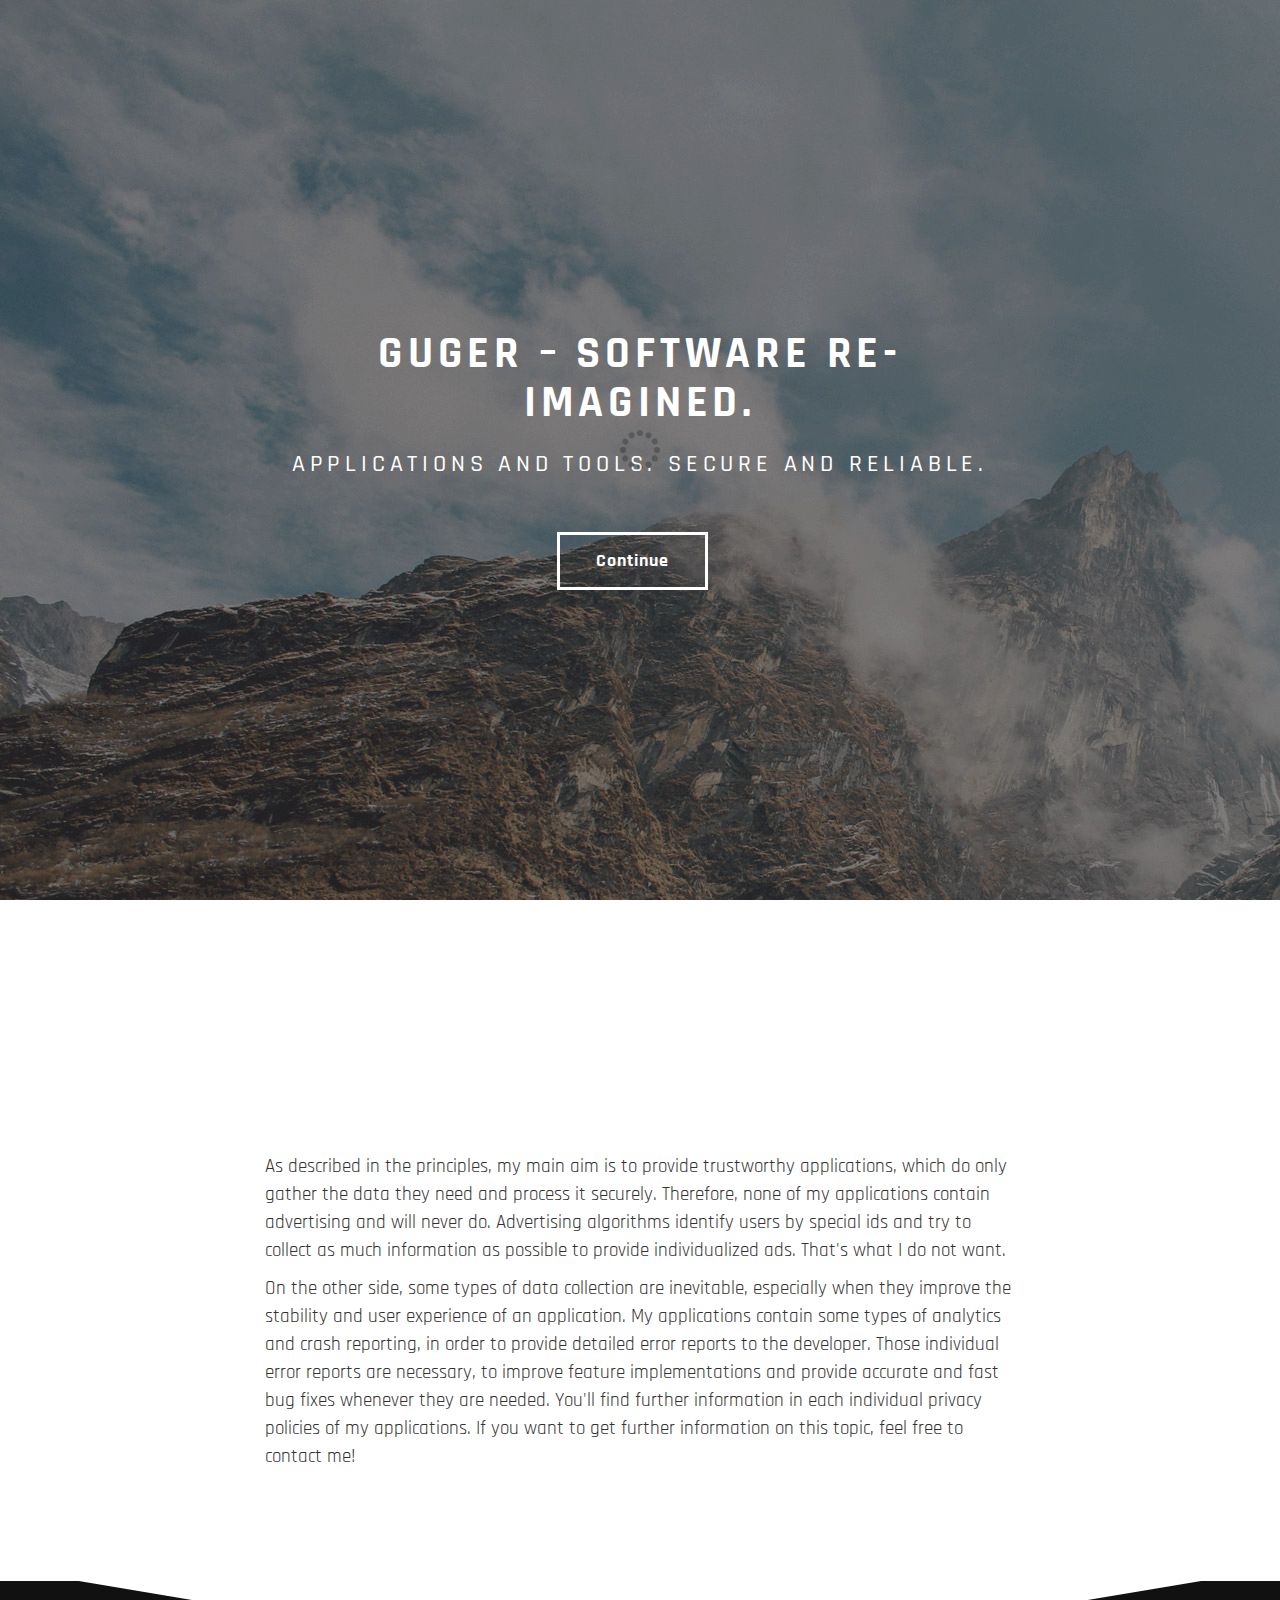
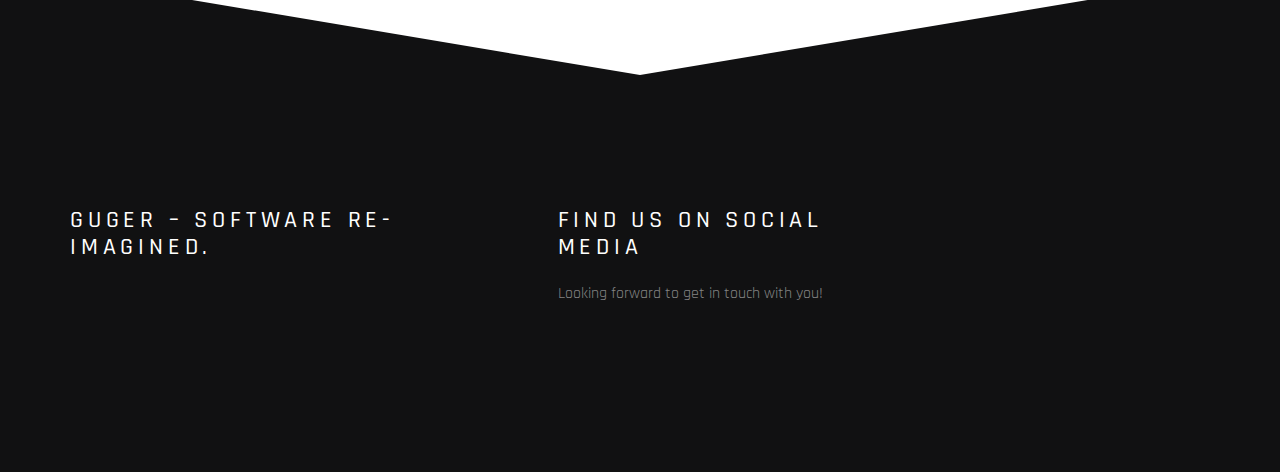
<file: privacy/notes.html>
<!DOCTYPE html>
<html lang="en">
<head>
    <!-- Global site tag (gtag.js) - Google Analytics -->
    <script async src="https://www.googletagmanager.com/gtag/js?id=UA-146962794-1"></script>
    <script>
        window.dataLayer = window.dataLayer || [];

        function gtag() {
            dataLayer.push(arguments);
        }

        gtag('js', new Date());

        gtag('config', 'UA-146962794-1');
    </script>

    <meta charset="utf-8">

    <title>Guger &ndash; Software re-imagined.</title>

    <meta http-equiv="X-UA-Compatible" content="IE=Edge">
    <meta name="viewport" content="width=device-width, initial-scale=1">
    <meta name="keywords" content="">
    <meta name="description" content="">

    <link rel="shortcut icon" type="image/x-icon" href="../images/logo.png">

    <!-- stylesheets css -->
    <link rel="stylesheet" href="../css/bootstrap.min.css">
    <link rel="stylesheet" href="../css/animate.min.css">

    <link rel="stylesheet" href="../css/et-line-font.css">
    <link rel="stylesheet" href="../css/font-awesome.min.css">

    <link rel="stylesheet" href="../css/vegas.min.css">
    <link rel="stylesheet" href="../css/style.css">

    <link href='https://fonts.googleapis.com/css?family=Rajdhani:400,500,700' rel='stylesheet' type='text/css'>

</head>
<body>

<!-- preloader section -->
<section class="preloader">
    <div class="sk-circle">
        <div class="sk-circle1 sk-child"></div>
        <div class="sk-circle2 sk-child"></div>
        <div class="sk-circle3 sk-child"></div>
        <div class="sk-circle4 sk-child"></div>
        <div class="sk-circle5 sk-child"></div>
        <div class="sk-circle6 sk-child"></div>
        <div class="sk-circle7 sk-child"></div>
        <div class="sk-circle8 sk-child"></div>
        <div class="sk-circle9 sk-child"></div>
        <div class="sk-circle10 sk-child"></div>
        <div class="sk-circle11 sk-child"></div>
        <div class="sk-circle12 sk-child"></div>
    </div>
</section>

<!-- home section -->
<section id="home" style="background-image: url('../images/slide-1.jpg')">
    <div class="container">
        <div class="row">

            <div class="col-md-offset-2 col-md-8 col-sm-12">
                <div class="home-thumb">
                    <h1 class="wow fadeInUp" data-wow-delay="0.4s">Guger – Software re-imagined.</h1>
                    <h3 class="wow fadeInUp" data-wow-delay="0.6s">Applications and tools. Secure and reliable.</h3>
                    <a href="#about" class="btn btn-lg btn-default smoothScroll wow fadeInUp hidden-xs"
                       data-wow-delay="0.8s">Continue</a>
                </div>
            </div>

        </div>
    </div>
</section>

<section id="about">
    <div class="container">
        <div class="row">

            <div class="col-md-offset-2 col-md-8 col-sm-12">
                <div class="section-title">
                    <h1 class="wow fadeIn" data-wow-delay="0.2s">Privacy Policy</h1>
                    <h3 class="wow fadeInUp" data-wow-delay="0.4s">Notes</h3>
                </div>
                <p>
                    As described in the principles, my main aim is to provide trustworthy applications, which do only gather the data they need and process it securely.
                    Therefore, none of my applications contain advertising and will never do. Advertising algorithms identify users by special ids and try to collect as much
                    information as possible to provide individualized ads. That's what I do not want.
                </p>
                <p>
                    On the other side, some types of data collection are inevitable, especially when they improve the stability and user experience of an application.
                    My applications contain some types of analytics and crash reporting, in order to provide detailed error reports to the developer. Those individual error reports
                    are necessary, to improve feature implementations and provide accurate and fast bug fixes whenever they are needed. You'll find further information in each
                    individual privacy policies of my applications. If you want to get further information on this topic, feel free to contact me!
                </p>
            </div>

        </div>
    </div>
</section>

<!-- footer section -->
<footer>
    <div class="container">
        <div class="row">

            <svg class="svgcolor-light" preserveAspectRatio="none" viewBox="0 0 100 102" height="100" width="100%"
                 version="1.1" xmlns="http://www.w3.org/2000/svg">
                <path d="M0 0 L50 100 L100 0 Z"></path>
            </svg>

            <div class="col-md-4 col-sm-6">
                <h2>Guger – Software re-imagined.</h2>
                <div class="wow fadeInUp" data-wow-delay="0.3s">
                    <p><a href="https://guger.github.io">https://guger.github.io</a></p>
                </div>
                <div class="wow fadeInUp" data-wow-delay="0.6s">
                    <p class="copyright-text">Copyright &copy; 2024 Daniel Guger<br>
                </div>
            </div>

            <div class="col-md-1 col-sm-1"></div>

            <div class="col-md-4 col-sm-5">
                <h2>Find us on Social Media</h2>
                <p>Looking forward to get in touch with you!</p>
                <ul class="social-icon">
                    <li><a href="https://instagram.com/daniel.guger" class="fa fa-instagram wow bounceIn"
                           data-wow-delay="0.7s"></a></li>
                    <li><a href="https://twitter.com/danielguger" class="fa fa-twitter wow bounceIn"
                           data-wow-delay="0.9s"></a></li>
                    <li><a href="https://www.linkedin.com/in/daniel-guger/" class="fa fa-linkedin wow bounceIn"
                           data-wow-delay="1.1s"></a></li>
                    <li><a href="https://github.com/guger" class="fa fa-github wow bounceIn" data-wow-delay="1.3s"></a>
                    </li>
                    <li><a href="mailto:guger.daniel@gmail.com" class="fa fa-envelope wow bounceIn"
                           data-wow-delay="1.5s"></a></li>
                </ul>
            </div>

        </div>
    </div>
</footer>

<!-- Back top -->
<a href="#back-top" class="go-top"><i class="fa fa-angle-up"></i></a>

<!-- javscript js -->
<script src="../js/jquery.js"></script>
<script src="../js/bootstrap.min.js"></script>

<script src="../js/vegas.min.js"></script>

<script src="../js/wow.min.js"></script>
<script src="../js/smoothscroll.js"></script>
<script src="../js/custom.js"></script>

</body>
</html>
</file>
<file: css/et-line-font.css>
@font-face {
	font-family: 'et-line';
	src:url('../fonts/et-line.eot');
	src:url('../fonts/et-line.eot?#iefix') format('embedded-opentype'),
		url('../fonts/et-line.woff') format('woff'),
		url('../fonts/et-line.ttf') format('truetype'),
		url('../fonts/et-line.svg#et-line') format('svg');
	font-weight: normal;
	font-style: normal;
}

/* Use the following CSS code if you want to use data attributes for inserting your icons */
[data-icon]:before {
	font-family: 'et-line';
	content: attr(data-icon);
	speak: none;
	font-size: 40px;
	font-weight: normal;
	font-variant: normal;
	text-transform: none;
	line-height: 1;
	-webkit-font-smoothing: antialiased;
	-moz-osx-font-smoothing: grayscale;
	display:inline-block;
}

/* Use the following CSS code if you want to have a class per icon */
/*
Instead of a list of all class selectors,
you can use the generic selector below, but it's slower:
[class*="icon-"] {
*/
.icon-mobile, .icon-laptop, .icon-desktop, .icon-tablet, .icon-phone, .icon-document, .icon-documents, .icon-search, .icon-clipboard, .icon-newspaper, .icon-notebook, .icon-book-open, .icon-browser, .icon-calendar, .icon-presentation, .icon-picture, .icon-pictures, .icon-video, .icon-camera, .icon-printer, .icon-toolbox, .icon-briefcase, .icon-wallet, .icon-gift, .icon-bargraph, .icon-grid, .icon-expand, .icon-focus, .icon-edit, .icon-adjustments, .icon-ribbon, .icon-hourglass, .icon-lock, .icon-megaphone, .icon-shield, .icon-trophy, .icon-flag, .icon-map, .icon-puzzle, .icon-basket, .icon-envelope, .icon-streetsign, .icon-telescope, .icon-gears, .icon-key, .icon-paperclip, .icon-attachment, .icon-pricetags, .icon-lightbulb, .icon-layers, .icon-pencil, .icon-tools, .icon-tools-2, .icon-scissors, .icon-paintbrush, .icon-magnifying-glass, .icon-circle-compass, .icon-linegraph, .icon-mic, .icon-strategy, .icon-beaker, .icon-caution, .icon-recycle, .icon-anchor, .icon-profile-male, .icon-profile-female, .icon-bike, .icon-wine, .icon-hotairballoon, .icon-globe, .icon-genius, .icon-map-pin, .icon-dial, .icon-chat, .icon-heart, .icon-cloud, .icon-upload, .icon-download, .icon-target, .icon-hazardous, .icon-piechart, .icon-speedometer, .icon-global, .icon-compass, .icon-lifesaver, .icon-clock, .icon-aperture, .icon-quote, .icon-scope, .icon-alarmclock, .icon-refresh, .icon-happy, .icon-sad, .icon-facebook, .icon-twitter, .icon-googleplus, .icon-rss, .icon-tumblr, .icon-linkedin, .icon-dribbble {
	font-family: 'et-line';
	speak: none;
	font-style: normal;
	font-weight: normal;
	font-variant: normal;
	text-transform: none;
	line-height: 1;
	-webkit-font-smoothing: antialiased;
	-moz-osx-font-smoothing: grayscale;
	display:inline-block;
}
.icon-mobile:before {
	content: "\e000";
}
.icon-laptop:before {
	content: "\e001";
}
.icon-desktop:before {
	content: "\e002";
}
.icon-tablet:before {
	content: "\e003";
}
.icon-phone:before {
	content: "\e004";
}
.icon-document:before {
	content: "\e005";
}
.icon-documents:before {
	content: "\e006";
}
.icon-search:before {
	content: "\e007";
}
.icon-clipboard:before {
	content: "\e008";
}
.icon-newspaper:before {
	content: "\e009";
}
.icon-notebook:before {
	content: "\e00a";
}
.icon-book-open:before {
	content: "\e00b";
}
.icon-browser:before {
	content: "\e00c";
}
.icon-calendar:before {
	content: "\e00d";
}
.icon-presentation:before {
	content: "\e00e";
}
.icon-picture:before {
	content: "\e00f";
}
.icon-pictures:before {
	content: "\e010";
}
.icon-video:before {
	content: "\e011";
}
.icon-camera:before {
	content: "\e012";
}
.icon-printer:before {
	content: "\e013";
}
.icon-toolbox:before {
	content: "\e014";
}
.icon-briefcase:before {
	content: "\e015";
}
.icon-wallet:before {
	content: "\e016";
}
.icon-gift:before {
	content: "\e017";
}
.icon-bargraph:before {
	content: "\e018";
}
.icon-grid:before {
	content: "\e019";
}
.icon-expand:before {
	content: "\e01a";
}
.icon-focus:before {
	content: "\e01b";
}
.icon-edit:before {
	content: "\e01c";
}
.icon-adjustments:before {
	content: "\e01d";
}
.icon-ribbon:before {
	content: "\e01e";
}
.icon-hourglass:before {
	content: "\e01f";
}
.icon-lock:before {
	content: "\e020";
}
.icon-megaphone:before {
	content: "\e021";
}
.icon-shield:before {
	content: "\e022";
}
.icon-trophy:before {
	content: "\e023";
}
.icon-flag:before {
	content: "\e024";
}
.icon-map:before {
	content: "\e025";
}
.icon-puzzle:before {
	content: "\e026";
}
.icon-basket:before {
	content: "\e027";
}
.icon-envelope:before {
	content: "\e028";
}
.icon-streetsign:before {
	content: "\e029";
}
.icon-telescope:before {
	content: "\e02a";
}
.icon-gears:before {
	content: "\e02b";
}
.icon-key:before {
	content: "\e02c";
}
.icon-paperclip:before {
	content: "\e02d";
}
.icon-attachment:before {
	content: "\e02e";
}
.icon-pricetags:before {
	content: "\e02f";
}
.icon-lightbulb:before {
	content: "\e030";
}
.icon-layers:before {
	content: "\e031";
}
.icon-pencil:before {
	content: "\e032";
}
.icon-tools:before {
	content: "\e033";
}
.icon-tools-2:before {
	content: "\e034";
}
.icon-scissors:before {
	content: "\e035";
}
.icon-paintbrush:before {
	content: "\e036";
}
.icon-magnifying-glass:before {
	content: "\e037";
}
.icon-circle-compass:before {
	content: "\e038";
}
.icon-linegraph:before {
	content: "\e039";
}
.icon-mic:before {
	content: "\e03a";
}
.icon-strategy:before {
	content: "\e03b";
}
.icon-beaker:before {
	content: "\e03c";
}
.icon-caution:before {
	content: "\e03d";
}
.icon-recycle:before {
	content: "\e03e";
}
.icon-anchor:before {
	content: "\e03f";
}
.icon-profile-male:before {
	content: "\e040";
}
.icon-profile-female:before {
	content: "\e041";
}
.icon-bike:before {
	content: "\e042";
}
.icon-wine:before {
	content: "\e043";
}
.icon-hotairballoon:before {
	content: "\e044";
}
.icon-globe:before {
	content: "\e045";
}
.icon-genius:before {
	content: "\e046";
}
.icon-map-pin:before {
	content: "\e047";
}
.icon-dial:before {
	content: "\e048";
}
.icon-chat:before {
	content: "\e049";
}
.icon-heart:before {
	content: "\e04a";
}
.icon-cloud:before {
	content: "\e04b";
}
.icon-upload:before {
	content: "\e04c";
}
.icon-download:before {
	content: "\e04d";
}
.icon-target:before {
	content: "\e04e";
}
.icon-hazardous:before {
	content: "\e04f";
}
.icon-piechart:before {
	content: "\e050";
}
.icon-speedometer:before {
	content: "\e051";
}
.icon-global:before {
	content: "\e052";
}
.icon-compass:before {
	content: "\e053";
}
.icon-lifesaver:before {
	content: "\e054";
}
.icon-clock:before {
	content: "\e055";
}
.icon-aperture:before {
	content: "\e056";
}
.icon-quote:before {
	content: "\e057";
}
.icon-scope:before {
	content: "\e058";
}
.icon-alarmclock:before {
	content: "\e059";
}
.icon-refresh:before {
	content: "\e05a";
}
.icon-happy:before {
	content: "\e05b";
}
.icon-sad:before {
	content: "\e05c";
}
.icon-facebook:before {
	content: "\e05d";
}
.icon-twitter:before {
	content: "\e05e";
}
.icon-googleplus:before {
	content: "\e05f";
}
.icon-rss:before {
	content: "\e060";
}
.icon-tumblr:before {
	content: "\e061";
}
.icon-linkedin:before {
	content: "\e062";
}
.icon-dribbble:before {
	content: "\e063";
}
</file>
<file: css/style.css>
/*

Comila Template

http://www.templatemo.com/tm-490-comila

*/

body {
    background: #ffffff;
    font-family: 'Rajdhani', sans-serif;
    font-weight: 400;
}

html, body {
    width: 100%;
    overflow-x: hidden;
}

html {
    font-size: 100%;
}

h1, h2, h3 {
    font-weight: 500;
    letter-spacing: 0.3rem;
    text-transform: uppercase;
}

h1 {
    font-size: 2.8rem;
    font-weight: 700;
}

h2 {
    color: #ffffff;
    font-size: 1.5rem;
    padding-bottom: 10px;
}

h3 {
    font-size: 1.5rem;
    line-height: 2rem;
}

p {
    color: #323232;
    font-size: 1.2rem;
    line-height: 28px;
}

ul li {
    color: #323232;
    font-size: 1.2rem;
    line-height: 28px;
}

p a {
    color: #6496c8;
    transition: color 0.15s;
}

p a:hover, footer p a:hover {
    color: #9dc1e5;
    text-decoration: none;
}

footer p {
    color: #828282;
    font-size: 1rem;
}

strong {
    color: #1565c0;
    font-weight: 700;
}

#about,
#feature,
#projects {
    background: #ffffff;
}

#about,
#feature,
#projects,
footer {
    padding-top: 100px;
    padding-bottom: 100px;
}

.section-title {
    padding-bottom: 62px;
}

.section-title h1 {
    padding-bottom: 10px;
}

#about .section-title {
    padding-bottom: 22px;
}

#projects .section-title {
    text-align: center;
}


/* preloader section  */
.preloader {
    position: fixed;
    top: 0;
    left: 0;
    width: 100%;
    height: 100%;
    z-index: 99999;
    display: flex;
    flex-flow: row nowrap;
    justify-content: center;
    align-items: center;
    background: none repeat scroll 0 0 #ffffff;
}

.sk-circle {
    margin: 40px auto;
    width: 40px;
    height: 40px;
    position: relative;
}

.sk-circle .sk-child {
    width: 100%;
    height: 100%;
    position: absolute;
    left: 0;
    top: 0;
}

.sk-circle .sk-child:before {
    content: '';
    display: block;
    margin: 0 auto;
    width: 15%;
    height: 15%;
    background-color: #333;
    border-radius: 100%;
    -webkit-animation: sk-circleBounceDelay 1.2s infinite ease-in-out both;
    animation: sk-circleBounceDelay 1.2s infinite ease-in-out both;
}

.sk-circle .sk-circle2 {
    -webkit-transform: rotate(30deg);
    -ms-transform: rotate(30deg);
    transform: rotate(30deg);
}

.sk-circle .sk-circle3 {
    -webkit-transform: rotate(60deg);
    -ms-transform: rotate(60deg);
    transform: rotate(60deg);
}

.sk-circle .sk-circle4 {
    -webkit-transform: rotate(90deg);
    -ms-transform: rotate(90deg);
    transform: rotate(90deg);
}

.sk-circle .sk-circle5 {
    -webkit-transform: rotate(120deg);
    -ms-transform: rotate(120deg);
    transform: rotate(120deg);
}

.sk-circle .sk-circle6 {
    -webkit-transform: rotate(150deg);
    -ms-transform: rotate(150deg);
    transform: rotate(150deg);
}

.sk-circle .sk-circle7 {
    -webkit-transform: rotate(180deg);
    -ms-transform: rotate(180deg);
    transform: rotate(180deg);
}

.sk-circle .sk-circle8 {
    -webkit-transform: rotate(210deg);
    -ms-transform: rotate(210deg);
    transform: rotate(210deg);
}

.sk-circle .sk-circle9 {
    -webkit-transform: rotate(240deg);
    -ms-transform: rotate(240deg);
    transform: rotate(240deg);
}

.sk-circle .sk-circle10 {
    -webkit-transform: rotate(270deg);
    -ms-transform: rotate(270deg);
    transform: rotate(270deg);
}

.sk-circle .sk-circle11 {
    -webkit-transform: rotate(300deg);
    -ms-transform: rotate(300deg);
    transform: rotate(300deg);
}

.sk-circle .sk-circle12 {
    -webkit-transform: rotate(330deg);
    -ms-transform: rotate(330deg);
    transform: rotate(330deg);
}

.sk-circle .sk-circle2:before {
    -webkit-animation-delay: -1.1s;
    animation-delay: -1.1s;
}

.sk-circle .sk-circle3:before {
    -webkit-animation-delay: -1s;
    animation-delay: -1s;
}

.sk-circle .sk-circle4:before {
    -webkit-animation-delay: -0.9s;
    animation-delay: -0.9s;
}

.sk-circle .sk-circle5:before {
    -webkit-animation-delay: -0.8s;
    animation-delay: -0.8s;
}

.sk-circle .sk-circle6:before {
    -webkit-animation-delay: -0.7s;
    animation-delay: -0.7s;
}

.sk-circle .sk-circle7:before {
    -webkit-animation-delay: -0.6s;
    animation-delay: -0.6s;
}

.sk-circle .sk-circle8:before {
    -webkit-animation-delay: -0.5s;
    animation-delay: -0.5s;
}

.sk-circle .sk-circle9:before {
    -webkit-animation-delay: -0.4s;
    animation-delay: -0.4s;
}

.sk-circle .sk-circle10:before {
    -webkit-animation-delay: -0.3s;
    animation-delay: -0.3s;
}

.sk-circle .sk-circle11:before {
    -webkit-animation-delay: -0.2s;
    animation-delay: -0.2s;
}

.sk-circle .sk-circle12:before {
    -webkit-animation-delay: -0.1s;
    animation-delay: -0.1s;
}

@-webkit-keyframes sk-circleBounceDelay {
    0%, 80%, 100% {
        -webkit-transform: scale(0);
        transform: scale(0);
    }
    40% {
        -webkit-transform: scale(1);
        transform: scale(1);
    }
}

@keyframes sk-circleBounceDelay {
    0%, 80%, 100% {
        -webkit-transform: scale(0);
        transform: scale(0);
    }
    40% {
        -webkit-transform: scale(1);
        transform: scale(1);
    }
}

#slideshow {
    top: 0;
    left: 0;
    z-index: -10;
    width: 100vw;
    backface-visibility: hidden;
}


/* home section */
#home {
    display: -webkit-box;
    display: -webkit-flex;
    display: -ms-flexbox;
    display: flex;
    -webkit-box-align: center;
    -webkit-align-items: center;
    -ms-flex-align: center;
    align-items: center;
    text-align: center;
    height: 100vh;
    color: #ffffff;
}

#home .home-thumb {
    text-align: center;
}

#home .btn {
    background: transparent;
    border: 3px solid #ffffff;
    border-radius: 0px;
    color: #ffffff;
    font-weight: 700;
    letter-spacing: 1px;
    padding: 14px 36px;
    margin-top: 42px;
    margin-right: 16px;
    -webkit-transition: all 0.4s ease-in-out;
    transition: all 0.4s ease-in-out;
}

#home .btn:hover {
    background: #1565c0;
    color: #ffffff;
    border-color: transparent;
}

#home .btn-success {
    background: #ffffff;
    color: #242424;
    border-color: transparent;
}


/* about section */
#about h3 {
    margin-top: 0px;
}

#about .about-thumb {
    padding-top: 10px;
}


/* feature section */
#feature {
    background: #1565c0;
}

#feature .icon {
    color: #ffffff;
    font-size: 42px;
    padding-right: 14px;
}

#feature p {
    color: #333;
}

#feature .btn {
    background: transparent;
    border: 3px solid #ffffff;
    border-radius: 0px;
    color: #ffffff;
    font-size: 18px;
    font-weight: 700;
    letter-spacing: 1px;
    padding: 14px 36px;
    margin-top: 62px;
    margin-right: 16px;
    -webkit-transition: all 0.4s ease-in-out;
    transition: all 0.4s ease-in-out;
}

#feature .btn:hover {
    background: #ffffff;
    color: #333;
    border-color: transparent;
}


/* projects section  */

#projects .btn {
    background: transparent;
    border: 3px solid #000000;
    border-radius: 0px;
    color: #000000;
    font-size: 18px;
    font-weight: 700;
    letter-spacing: 1px;
    padding: 14px 36px;
    margin-top: 62px;
    margin-right: 16px;
    -webkit-transition: all 0.4s ease-in-out;
    transition: all 0.4s ease-in-out;
}

#projects .btn:hover {
    background: #000000;
    color: #ffffff;
    border-color: transparent;
}

#projects .form-control {
    background: transparent;
    border: 1px solid #f0f0f0;
    border-radius: 0px;
    box-shadow: none;
    font-size: 16px;
    margin-bottom: 16px;
    transition: all 0.4s ease-in-out;
}

#projects .form-control:hover {
    border-color: #999;
}

#projects input {
    height: 55px;
}

#projects input[type='submit'] {
    background: #242424;
    border: none;
    color: #ffffff;
    font-size: 15px;
    font-weight: 400;
    letter-spacing: 2px;
    transition: all 0.4s ease-in-out;
    margin-top: 10px;
}

#projects input[type='submit']:hover {
    background: #1565c0;
}

/* footer section  */
footer {
    background: #111112;
}

footer .copyright-text {
    padding-top: 10px;
}

footer a {
    color: #fff;
}

footer a:hover {
    color: #FF6;
}

/* svg */
.svgcolor-light {
    /*position: absolute;
    top: 0;
    left: 0; */
    position: relative;
    bottom: 104px;
}

.svgcolor-light > path {
    fill: white;
    stroke: white;
    stroke-width: 0;
}

.btn:focus {
    outline: none;
}

/* Back top */
.go-top {
    background-color: #eee;
    bottom: 2em;
    right: 2em;
    color: #111112;
    font-size: 22px;
    display: none;
    position: fixed;
    text-decoration: none;
    width: 50px;
    height: 50px;
    line-height: 50px;
    text-align: center;
    transition: all 0.4s ease-in-out;
}

.go-top:hover {
    background: #1565c0;
    color: #ffffff;
}


/* social icon section  */
.social-icon {
    padding: 0;
    margin: 0;
}

.social-icon li {
    list-style: none;
    display: inline-block;
}

.social-icon li a {
    border-radius: 100px;
    color: #626262;
    font-size: 18px;
    text-decoration: none;
    transition: all 0.4s ease-in-out;
    width: 42px;
    height: 42px;
    line-height: 42px;
    text-align: center;
    margin-top: 12px;
    margin-right: 10px;
}

.social-icon li a:hover {
    background-color: #ffffff;
    color: #111112;
}

/* Mobile Responsive */
@media (max-width: 980px) {

    h1 {
        font-size: 3rem;
    }

    #home {
        height: 65vh;
    }

    #about .section-title {
        padding-bottom: 12px;
    }

    #feature .col-md-4 {
        padding-bottom: 32px;
    }

}


@media (max-width: 768px) {

    h1 {
        font-size: 3rem;
    }

    h2 {
        font-size: 2rem;
    }

    h3 {
        font-size: 1.5rem;
        line-height: 1.5rem;
    }

}


@media (max-width: 700px) {

    #home {
        height: 100vh;
    }

    footer {
        text-align: center;
    }

    footer .col-sm-6 {
        padding-bottom: 32px;
    }
}
</file>
<file: css/vegas.min.css>
.vegas-overlay,.vegas-slide,.vegas-slide-inner,.vegas-timer,.vegas-wrapper{position:absolute;top:0;left:0;bottom:0;right:0;overflow:hidden;border:none;padding:0;margin:0}.vegas-overlay{opacity:.5;background:url(overlays/02.png) center center}.vegas-timer{top:auto;bottom:0;height:2px}.vegas-timer-progress{width:0;height:100%;background:#fff;-webkit-transition:width ease-out;transition:width ease-out}.vegas-timer-running .vegas-timer-progress{width:100%}.vegas-slide,.vegas-slide-inner{margin:0;padding:0;background:center center no-repeat;-webkit-transform:translateZ(0);transform:translateZ(0)}body .vegas-container{overflow:hidden!important;position:relative}.vegas-video{min-width:100%;min-height:100%;width:auto;height:auto}body.vegas-container{overflow:auto;position:static;z-index:-2}body.vegas-container>.vegas-overlay,body.vegas-container>.vegas-slide,body.vegas-container>.vegas-timer{position:fixed;z-index:-1}:root body.vegas-container>.vegas-overlay,:root body.vegas-container>.vegas-slide,_::full-page-media,_:future{bottom:-76px}.vegas-transition-fade,.vegas-transition-fade2{opacity:0}.vegas-transition-fade-in,.vegas-transition-fade2-in{opacity:1}.vegas-transition-fade2-out{opacity:0}.vegas-transition-blur,.vegas-transition-blur2{opacity:0;-webkit-filter:blur(32px);filter:blur(32px)}.vegas-transition-blur-in,.vegas-transition-blur2-in{opacity:1;-webkit-filter:blur(0);filter:blur(0)}.vegas-transition-blur2-out{opacity:0}.vegas-transition-flash,.vegas-transition-flash2{opacity:0;-webkit-filter:brightness(25);filter:brightness(25)}.vegas-transition-flash-in,.vegas-transition-flash2-in{opacity:1;-webkit-filter:brightness(1);filter:brightness(1)}.vegas-transition-flash2-out{opacity:0;-webkit-filter:brightness(25);filter:brightness(25)}.vegas-transition-negative,.vegas-transition-negative2{opacity:0;-webkit-filter:invert(100%);filter:invert(100%)}.vegas-transition-negative-in,.vegas-transition-negative2-in{opacity:1;-webkit-filter:invert(0);filter:invert(0)}.vegas-transition-negative2-out{opacity:0;-webkit-filter:invert(100%);filter:invert(100%)}.vegas-transition-burn,.vegas-transition-burn2{opacity:0;-webkit-filter:contrast(1000%) saturate(1000%);filter:contrast(1000%) saturate(1000%)}.vegas-transition-burn-in,.vegas-transition-burn2-in{opacity:1;-webkit-filter:contrast(100%) saturate(100%);filter:contrast(100%) saturate(100%)}.vegas-transition-burn2-out{opacity:0;-webkit-filter:contrast(1000%) saturate(1000%);filter:contrast(1000%) saturate(1000%)}.vegas-transition-slideLeft,.vegas-transition-slideLeft2{-webkit-transform:translateX(100%);transform:translateX(100%)}.vegas-transition-slideLeft-in,.vegas-transition-slideLeft2-in{-webkit-transform:translateX(0);transform:translateX(0)}.vegas-transition-slideLeft2-out,.vegas-transition-slideRight,.vegas-transition-slideRight2{-webkit-transform:translateX(-100%);transform:translateX(-100%)}.vegas-transition-slideRight-in,.vegas-transition-slideRight2-in{-webkit-transform:translateX(0);transform:translateX(0)}.vegas-transition-slideRight2-out{-webkit-transform:translateX(100%);transform:translateX(100%)}.vegas-transition-slideUp,.vegas-transition-slideUp2{-webkit-transform:translateY(100%);transform:translateY(100%)}.vegas-transition-slideUp-in,.vegas-transition-slideUp2-in{-webkit-transform:translateY(0);transform:translateY(0)}.vegas-transition-slideDown,.vegas-transition-slideDown2,.vegas-transition-slideUp2-out{-webkit-transform:translateY(-100%);transform:translateY(-100%)}.vegas-transition-slideDown-in,.vegas-transition-slideDown2-in{-webkit-transform:translateY(0);transform:translateY(0)}.vegas-transition-slideDown2-out{-webkit-transform:translateY(100%);transform:translateY(100%)}.vegas-transition-zoomIn,.vegas-transition-zoomIn2{-webkit-transform:scale(0);transform:scale(0);opacity:0}.vegas-transition-zoomIn-in,.vegas-transition-zoomIn2-in{-webkit-transform:scale(1);transform:scale(1);opacity:1}.vegas-transition-zoomIn2-out,.vegas-transition-zoomOut,.vegas-transition-zoomOut2{-webkit-transform:scale(2);transform:scale(2);opacity:0}.vegas-transition-zoomOut-in,.vegas-transition-zoomOut2-in{-webkit-transform:scale(1);transform:scale(1);opacity:1}.vegas-transition-zoomOut2-out{-webkit-transform:scale(0);transform:scale(0);opacity:0}.vegas-transition-swirlLeft,.vegas-transition-swirlLeft2{-webkit-transform:scale(2) rotate(35deg);transform:scale(2) rotate(35deg);opacity:0}.vegas-transition-swirlLeft-in,.vegas-transition-swirlLeft2-in{-webkit-transform:scale(1) rotate(0);transform:scale(1) rotate(0);opacity:1}.vegas-transition-swirlLeft2-out,.vegas-transition-swirlRight,.vegas-transition-swirlRight2{-webkit-transform:scale(2) rotate(-35deg);transform:scale(2) rotate(-35deg);opacity:0}.vegas-transition-swirlRight-in,.vegas-transition-swirlRight2-in{-webkit-transform:scale(1) rotate(0);transform:scale(1) rotate(0);opacity:1}.vegas-transition-swirlRight2-out{-webkit-transform:scale(2) rotate(35deg);transform:scale(2) rotate(35deg);opacity:0}.vegas-animation-kenburns{-webkit-animation:kenburns ease-out;animation:kenburns ease-out}@-webkit-keyframes kenburns{0%{-webkit-transform:scale(1.5);transform:scale(1.5)}100%{-webkit-transform:scale(1);transform:scale(1)}}@keyframes kenburns{0%{-webkit-transform:scale(1.5);transform:scale(1.5)}100%{-webkit-transform:scale(1);transform:scale(1)}}.vegas-animation-kenburnsUp{-webkit-animation:kenburnsUp ease-out;animation:kenburnsUp ease-out}@-webkit-keyframes kenburnsUp{0%{-webkit-transform:scale(1.5) translate(0,10%);transform:scale(1.5) translate(0,10%)}100%{-webkit-transform:scale(1) translate(0,0);transform:scale(1) translate(0,0)}}@keyframes kenburnsUp{0%{-webkit-transform:scale(1.5) translate(0,10%);transform:scale(1.5) translate(0,10%)}100%{-webkit-transform:scale(1) translate(0,0);transform:scale(1) translate(0,0)}}.vegas-animation-kenburnsDown{-webkit-animation:kenburnsDown ease-out;animation:kenburnsDown ease-out}@-webkit-keyframes kenburnsDown{0%{-webkit-transform:scale(1.5) translate(0,-10%);transform:scale(1.5) translate(0,-10%)}100%{-webkit-transform:scale(1) translate(0,0);transform:scale(1) translate(0,0)}}@keyframes kenburnsDown{0%{-webkit-transform:scale(1.5) translate(0,-10%);transform:scale(1.5) translate(0,-10%)}100%{-webkit-transform:scale(1) translate(0,0);transform:scale(1) translate(0,0)}}.vegas-animation-kenburnsLeft{-webkit-animation:kenburnsLeft ease-out;animation:kenburnsLeft ease-out}@-webkit-keyframes kenburnsLeft{0%{-webkit-transform:scale(1.5) translate(10%,0);transform:scale(1.5) translate(10%,0)}100%{-webkit-transform:scale(1) translate(0,0);transform:scale(1) translate(0,0)}}@keyframes kenburnsLeft{0%{-webkit-transform:scale(1.5) translate(10%,0);transform:scale(1.5) translate(10%,0)}100%{-webkit-transform:scale(1) translate(0,0);transform:scale(1) translate(0,0)}}.vegas-animation-kenburnsRight{-webkit-animation:kenburnsRight ease-out;animation:kenburnsRight ease-out}@-webkit-keyframes kenburnsRight{0%{-webkit-transform:scale(1.5) translate(-10%,0);transform:scale(1.5) translate(-10%,0)}100%{-webkit-transform:scale(1) translate(0,0);transform:scale(1) translate(0,0)}}@keyframes kenburnsRight{0%{-webkit-transform:scale(1.5) translate(-10%,0);transform:scale(1.5) translate(-10%,0)}100%{-webkit-transform:scale(1) translate(0,0);transform:scale(1) translate(0,0)}}.vegas-animation-kenburnsUpLeft{-webkit-animation:kenburnsUpLeft ease-out;animation:kenburnsUpLeft ease-out}@-webkit-keyframes kenburnsUpLeft{0%{-webkit-transform:scale(1.5) translate(10%,10%);transform:scale(1.5) translate(10%,10%)}100%{-webkit-transform:scale(1) translate(0,0);transform:scale(1) translate(0,0)}}@keyframes kenburnsUpLeft{0%{-webkit-transform:scale(1.5) translate(10%,10%);transform:scale(1.5) translate(10%,10%)}100%{-webkit-transform:scale(1) translate(0,0);transform:scale(1) translate(0,0)}}.vegas-animation-kenburnsUpRight{-webkit-animation:kenburnsUpRight ease-out;animation:kenburnsUpRight ease-out}@-webkit-keyframes kenburnsUpRight{0%{-webkit-transform:scale(1.5) translate(-10%,10%);transform:scale(1.5) translate(-10%,10%)}100%{-webkit-transform:scale(1) translate(0,0);transform:scale(1) translate(0,0)}}@keyframes kenburnsUpRight{0%{-webkit-transform:scale(1.5) translate(-10%,10%);transform:scale(1.5) translate(-10%,10%)}100%{-webkit-transform:scale(1) translate(0,0);transform:scale(1) translate(0,0)}}.vegas-animation-kenburnsDownLeft{-webkit-animation:kenburnsDownLeft ease-out;animation:kenburnsDownLeft ease-out}@-webkit-keyframes kenburnsDownLeft{0%{-webkit-transform:scale(1.5) translate(10%,-10%);transform:scale(1.5) translate(10%,-10%)}100%{-webkit-transform:scale(1) translate(0,0);transform:scale(1) translate(0,0)}}@keyframes kenburnsDownLeft{0%{-webkit-transform:scale(1.5) translate(10%,-10%);transform:scale(1.5) translate(10%,-10%)}100%{-webkit-transform:scale(1) translate(0,0);transform:scale(1) translate(0,0)}}.vegas-animation-kenburnsDownRight{-webkit-animation:kenburnsDownRight ease-out;animation:kenburnsDownRight ease-out}@-webkit-keyframes kenburnsDownRight{0%{-webkit-transform:scale(1.5) translate(-10%,-10%);transform:scale(1.5) translate(-10%,-10%)}100%{-webkit-transform:scale(1) translate(0,0);transform:scale(1) translate(0,0)}}@keyframes kenburnsDownRight{0%{-webkit-transform:scale(1.5) translate(-10%,-10%);transform:scale(1.5) translate(-10%,-10%)}100%{-webkit-transform:scale(1) translate(0,0);transform:scale(1) translate(0,0)}}
</file>
